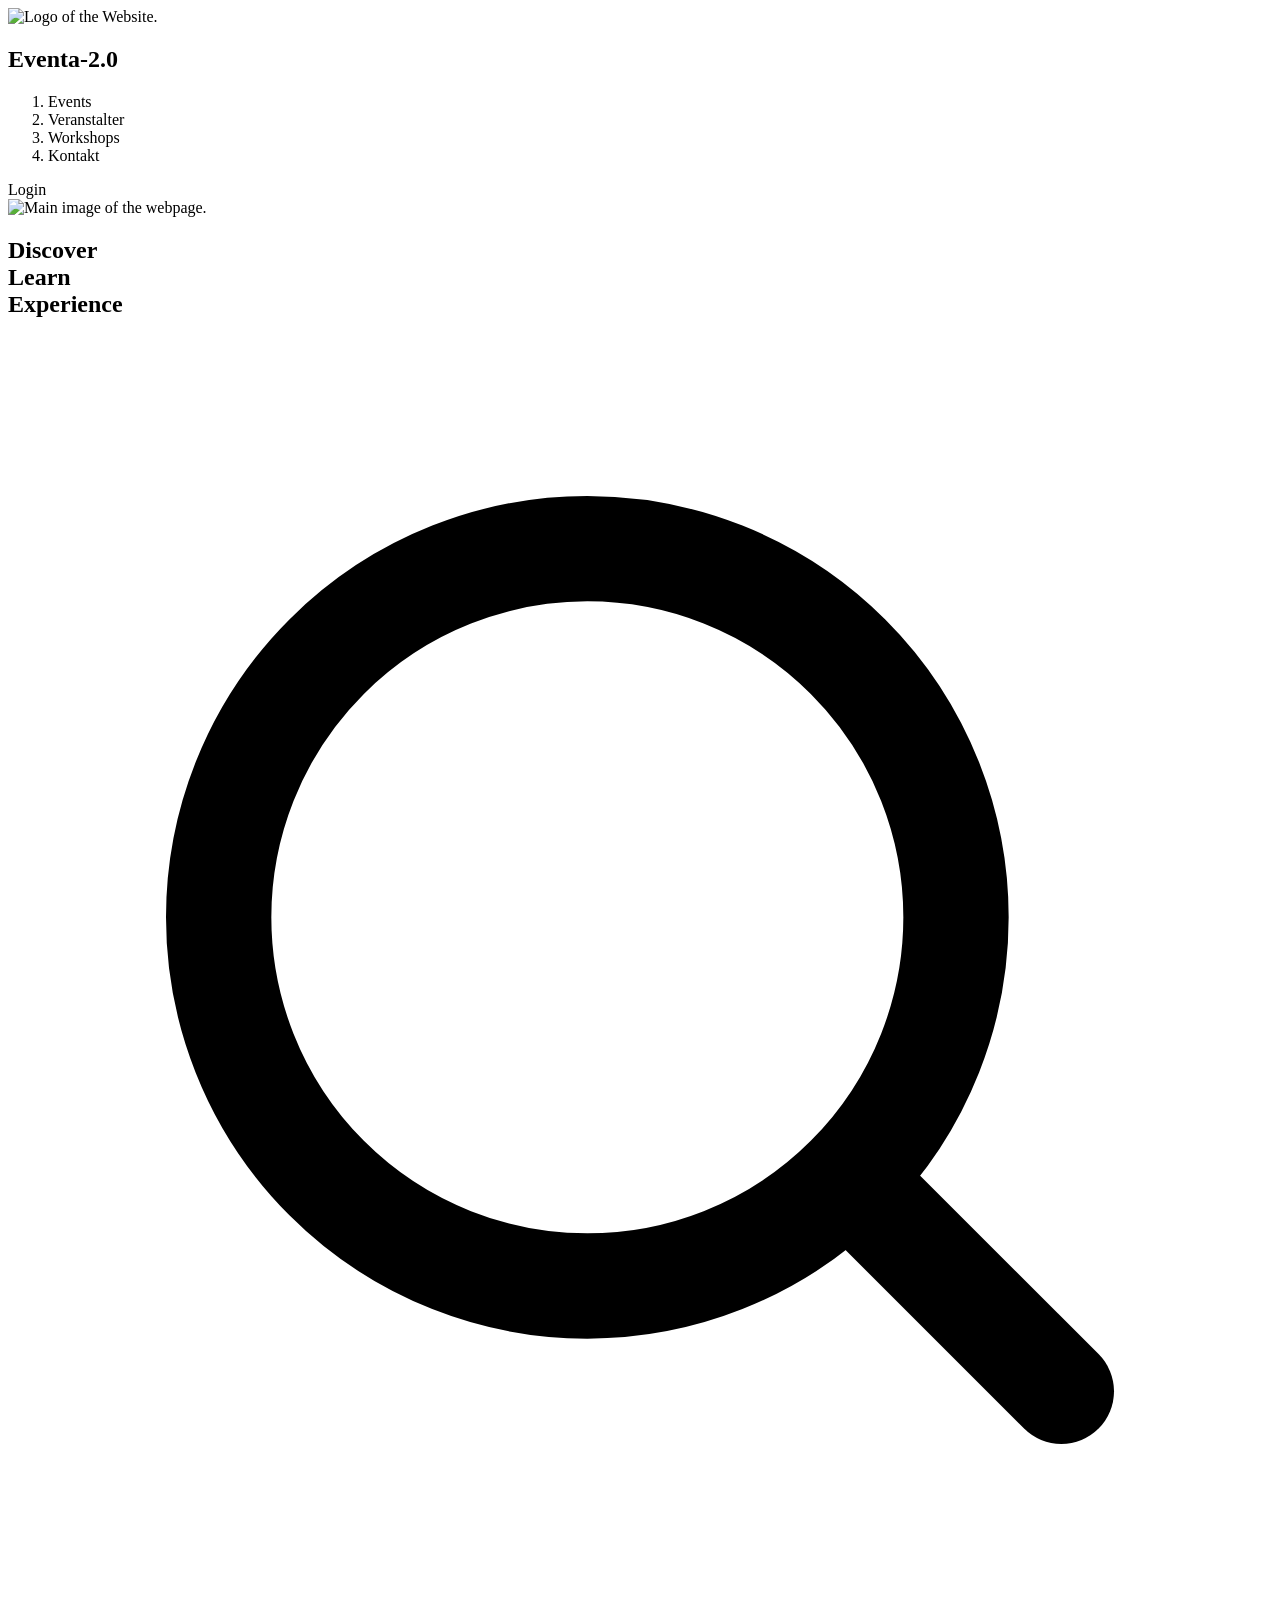
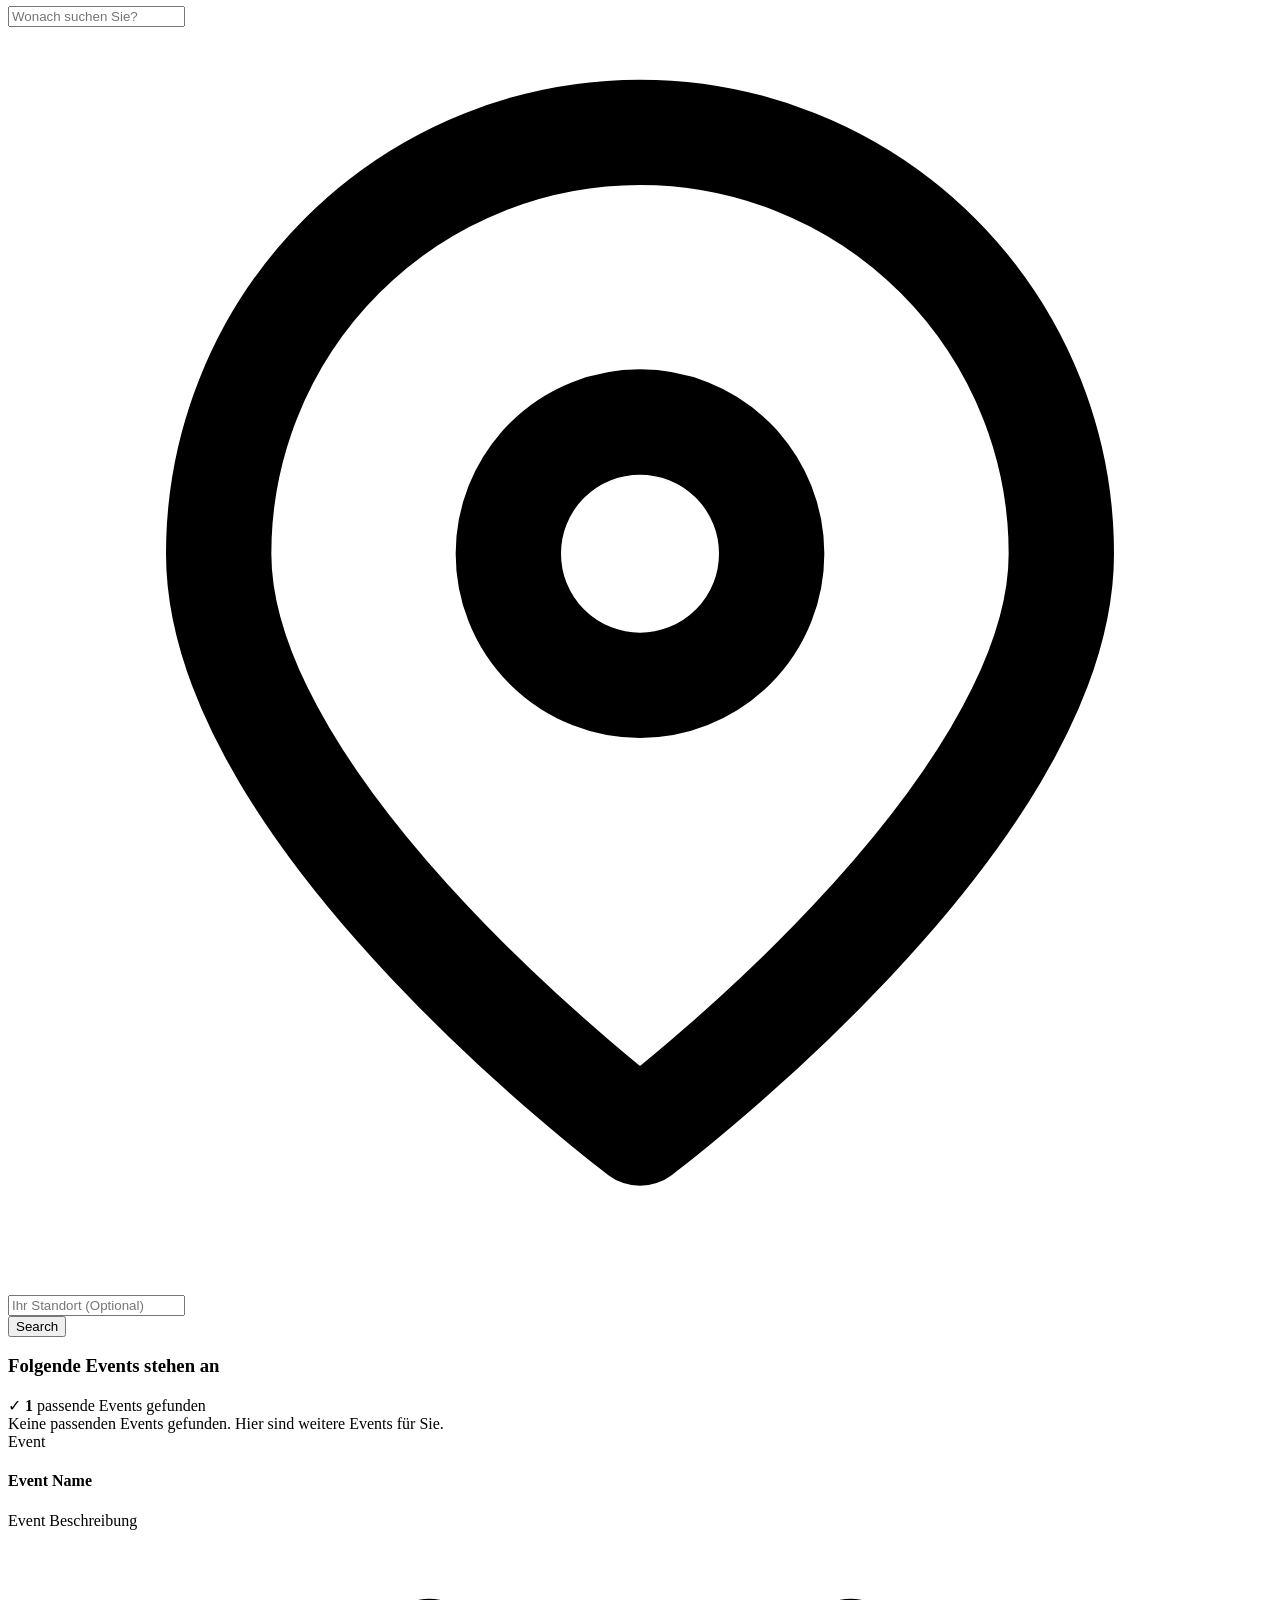
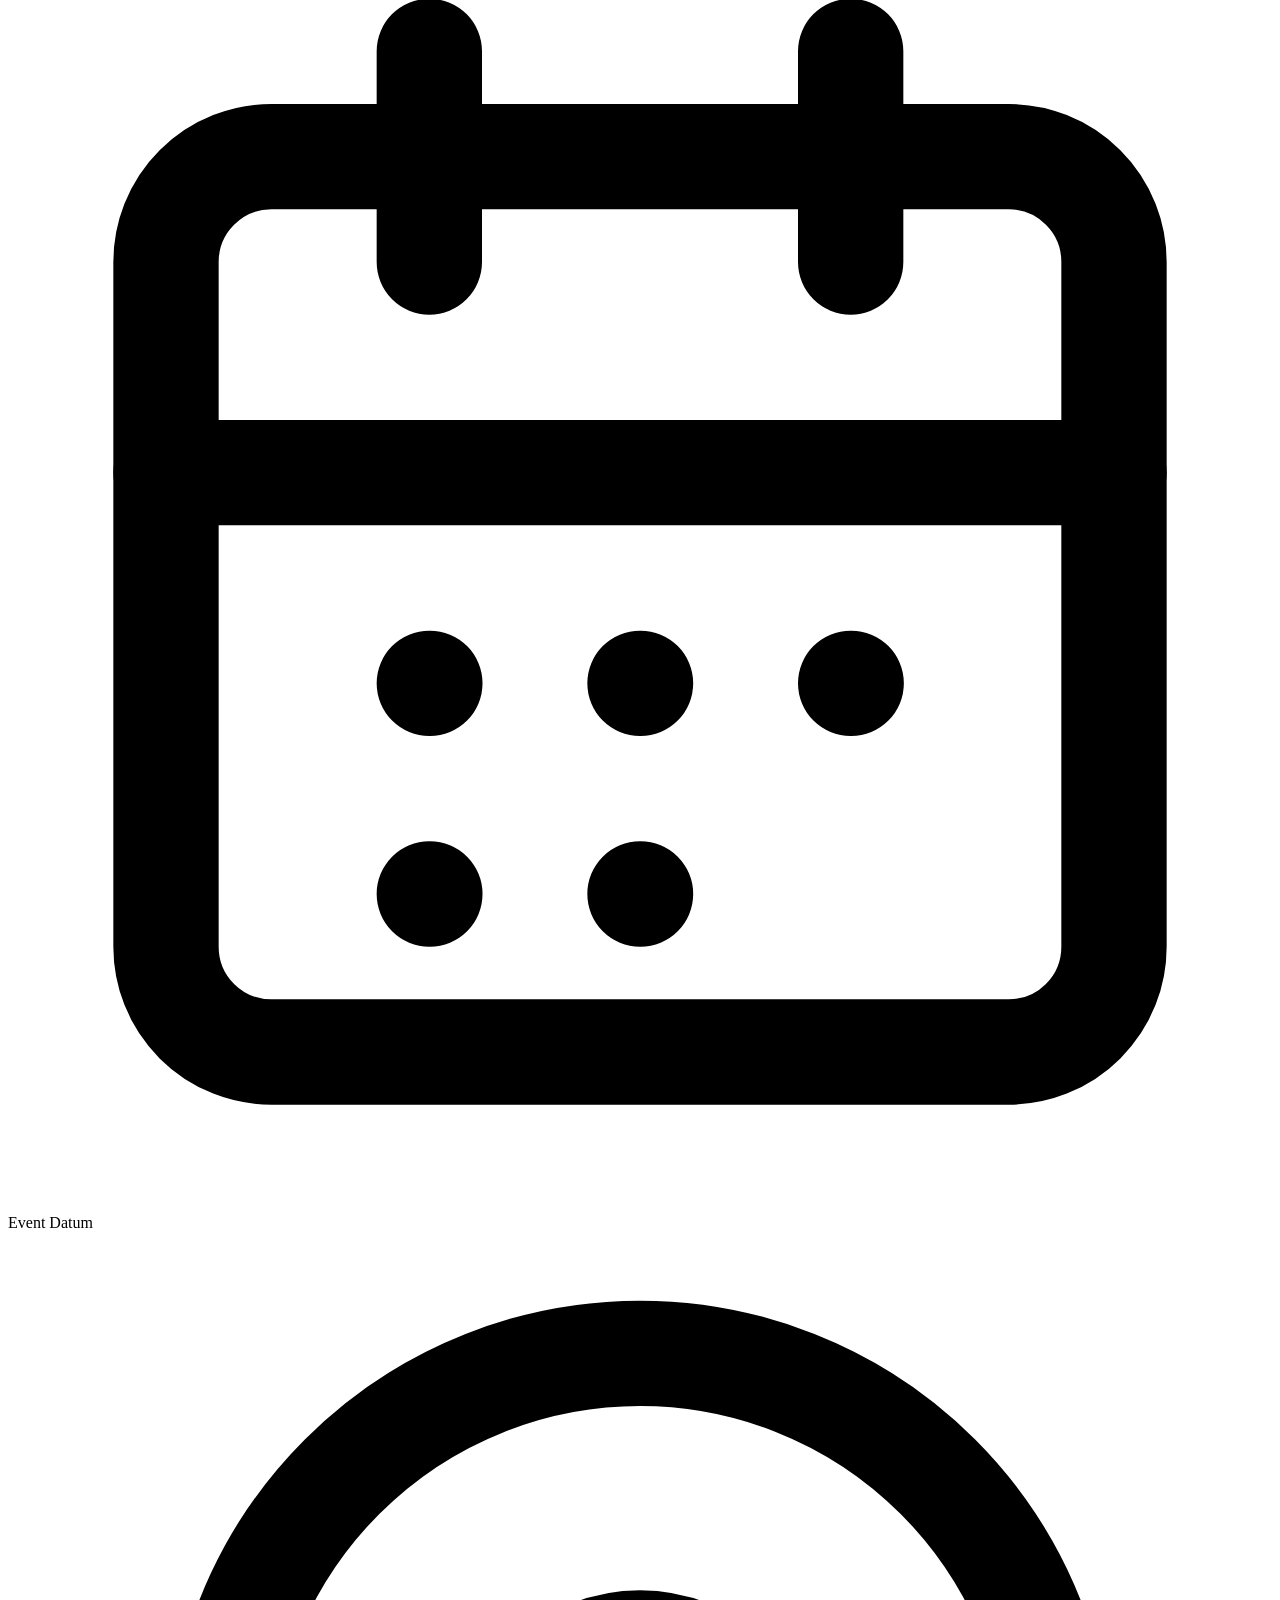
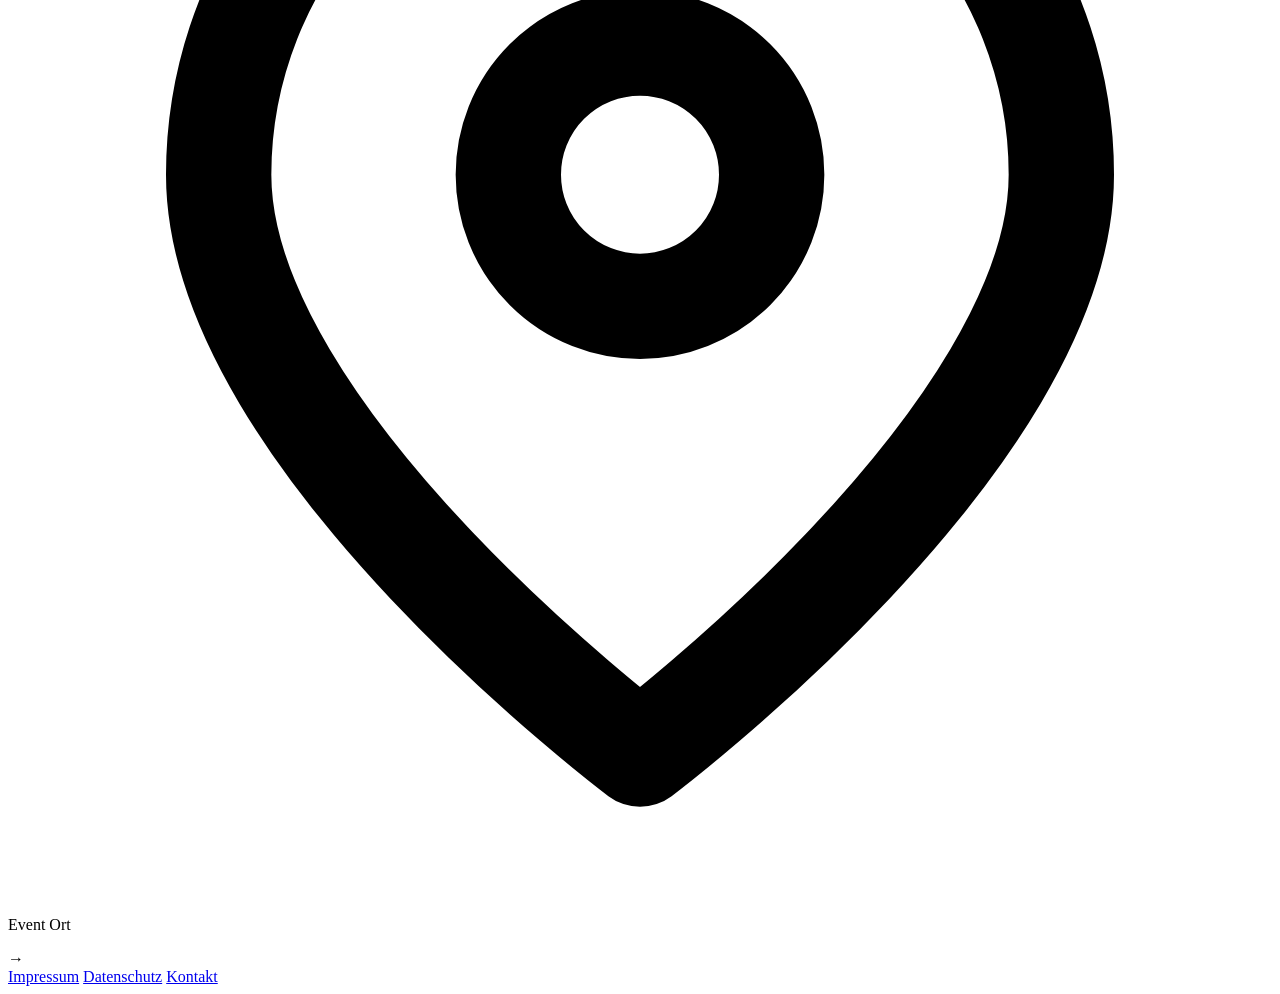
<file: Start-Service/src/main/resources/templates/index.html>
<!doctype html>
<html lang="en">
<head>
    <meta charset="UTF-8">
    <meta name="viewport" content="width=device-width, initial-scale=1">
    <title>Document</title>
    <link rel="stylesheet" th:href="@{/index/style.css}">
</head>
<body>
<nav class="navbar">
    <img th:src="@{/images/logo-evntra2-0.png}" class="site-logo" alt="Logo of the Website.">
    <h1 class="main-header">
        <a th:href="@{/}">Eventa-2.0</a>
    </h1>
    <ol class="link-list">
        <li><a th:href="@{/events}">Events</a></li>
        <li><a th:href="@{/organizer}">Veranstalter</a></li>
        <li><a th:href="@{/workshops}">Workshops</a></li>
        <li><a th:href="@{/contactus}">Kontakt</a></li>
    </ol>
    <a class="login-btn" th:href="@{http://localhost:8082/login}">Login</a>
</nav>
<div class="main-image">
    <img th:src="@{/images/main-image.png}" class="main-image-photo" alt="Main image of the webpage.">
    <div class="hero-content">
        <h2 class="on-image-header">
            Discover<br>
            Learn<br>
            Experience
        </h2>
        <div class="search-container">
            <form th:action="@{/events/search}" th:object="${searchForm}" method="POST" class="search-form">
                <div class="search-field search-field-keyword">
                    <svg class="search-icon"
                         xmlns="http://www.w3.org/2000/svg"
                         viewBox="0 0 24 24"
                         fill="none"
                         stroke="currentColor"
                         stroke-width="2"
                         stroke-linecap="round"
                         stroke-linejoin="round"
                         aria-hidden="true">
                        <circle cx="11" cy="11" r="7"></circle>
                        <path d="m20 20-4-4"></path>
                    </svg>
                    <input type="text" th:field="*{search}" placeholder="Wonach suchen Sie?" autocomplete="off">
                </div>
                <div class="search-field search-field-location">
                    <svg class="location-icon"
                         xmlns="http://www.w3.org/2000/svg"
                         viewBox="0 0 24 24"
                         fill="none"
                         stroke="currentColor"
                         stroke-width="2"
                         stroke-linecap="round"
                         stroke-linejoin="round"
                         aria-hidden="true">
                        <path d="M20 10c0 5-8 11-8 11S4 15 4 10a8 8 0 1 1 16 0Z"></path>
                        <circle cx="12" cy="10" r="2.5"></circle>
                    </svg>
                    <input type="text" th:field="*{location}" placeholder="Ihr Standort (Optional)" autocomplete="off">
                </div>
                <button type="submit" class="search-button">
                    Search
                </button>
            </form>
        </div>
    </div>
</div>
<div class="current-event-list">
    <h3 class="evnt-list-header">Folgende Events stehen an</h3>
    <div class="section-divider" aria-hidden="true"></div>
    <div class="search-result-notice" th:if="${searchSubmitted and searchResultCount > 0}" role="status">
        <span class="search-result-icon" aria-hidden="true">✓</span>
        <span><strong th:text="${searchResultCount}">1</strong> passende Events gefunden</span>
    </div>
    <div class="search-result-notice search-result-notice-empty" th:if="${searchSubmitted and searchResultCount == 0}"
         role="status">
        Keine passenden Events gefunden. Hier sind weitere Events für Sie.
    </div>
    <div class="event" th:each="event : ${eventList}">
        <div class="event-card-content">
            <div class="event-card-heading">
                <span class="event-label">Event</span>
                <h4 class="event-name" th:text="${event.eventName}">
                    Event Name
                </h4>
            </div>
            <p class="event-description" th:text="${event.eventDescription}">
                Event Beschreibung
            </p>
            <div class="event-details">
                <p class="event-detail event-date">
                    <svg class="event-detail-icon" xmlns="http://www.w3.org/2000/svg" viewBox="0 0 24 24" fill="none"
                         stroke="currentColor" stroke-width="2" stroke-linecap="round" stroke-linejoin="round"
                         aria-hidden="true">
                        <rect x="3" y="4" width="18" height="17" rx="2"></rect>
                        <path d="M16 2v4M8 2v4M3 10h18"></path>
                        <path d="M8 14h.01M12 14h.01M16 14h.01M8 18h.01M12 18h.01"></path>
                    </svg>
                    <span th:text="${event.eventDate}">Event Datum</span>
                </p>
                <p class="event-detail event-location">
                    <svg class="event-detail-icon" xmlns="http://www.w3.org/2000/svg" viewBox="0 0 24 24" fill="none"
                         stroke="currentColor" stroke-width="2" stroke-linecap="round" stroke-linejoin="round"
                         aria-hidden="true">
                        <path d="M20 10c0 5-8 11-8 11S4 15 4 10a8 8 0 1 1 16 0Z"></path>
                        <circle cx="12" cy="10" r="2.5"></circle>
                    </svg>
                    <span th:text="${event.location}">Event Ort</span>
                </p>
            </div>
        </div>
        <div class="event-card-arrow" aria-hidden="true">→</div>
    </div>
</div>
<footer class="footer">
    <a href="#">Impressum</a>
    <a href="#">Datenschutz</a>
    <a href="#">Kontakt</a>
</footer>
<script>
    document.addEventListener('DOMContentLoaded', function () {
        const query = document.querySelector('.search-field-keyword input')?.value?.trim();
        if (!query) return;

        const escapedQuery = query.replace(/[.*+?^${}()|[\]\\]/g, '\\$&');
        const matcher = new RegExp('(' + escapedQuery + ')', 'gi');
        const searchableFields = document.querySelectorAll('.event-name, .event-description, .event-location span');

        searchableFields.forEach(function (field) {
            const text = field.textContent;
            if (matcher.test(text)) {
                const parts = text.split(matcher);
                field.replaceChildren();
                parts.forEach(function (part, index) {
                    if (index % 2 === 1) {
                        const match = document.createElement('mark');
                        match.className = 'search-match';
                        match.textContent = part;
                        field.appendChild(match);
                    } else {
                        field.appendChild(document.createTextNode(part));
                    }
                });
            }
            matcher.lastIndex = 0;
        });
    });
</script>
</body>
</html>
</file>
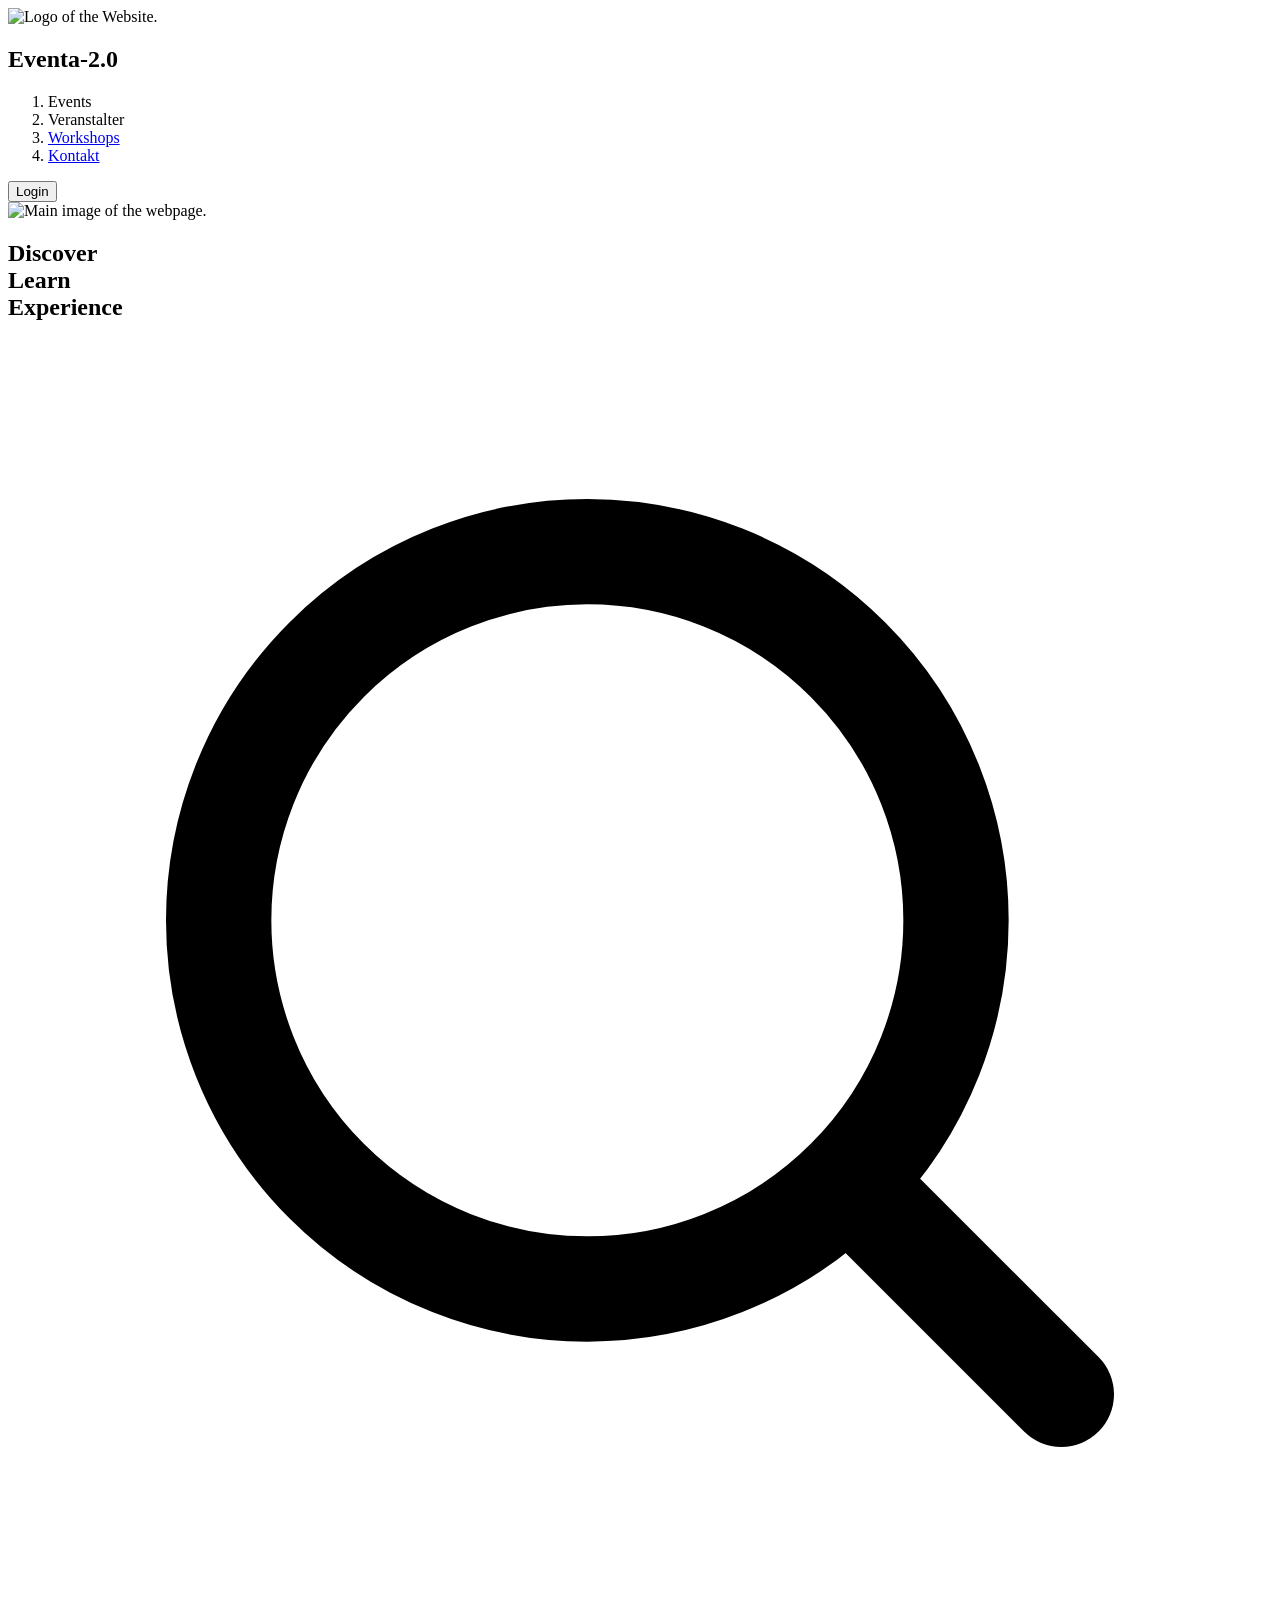
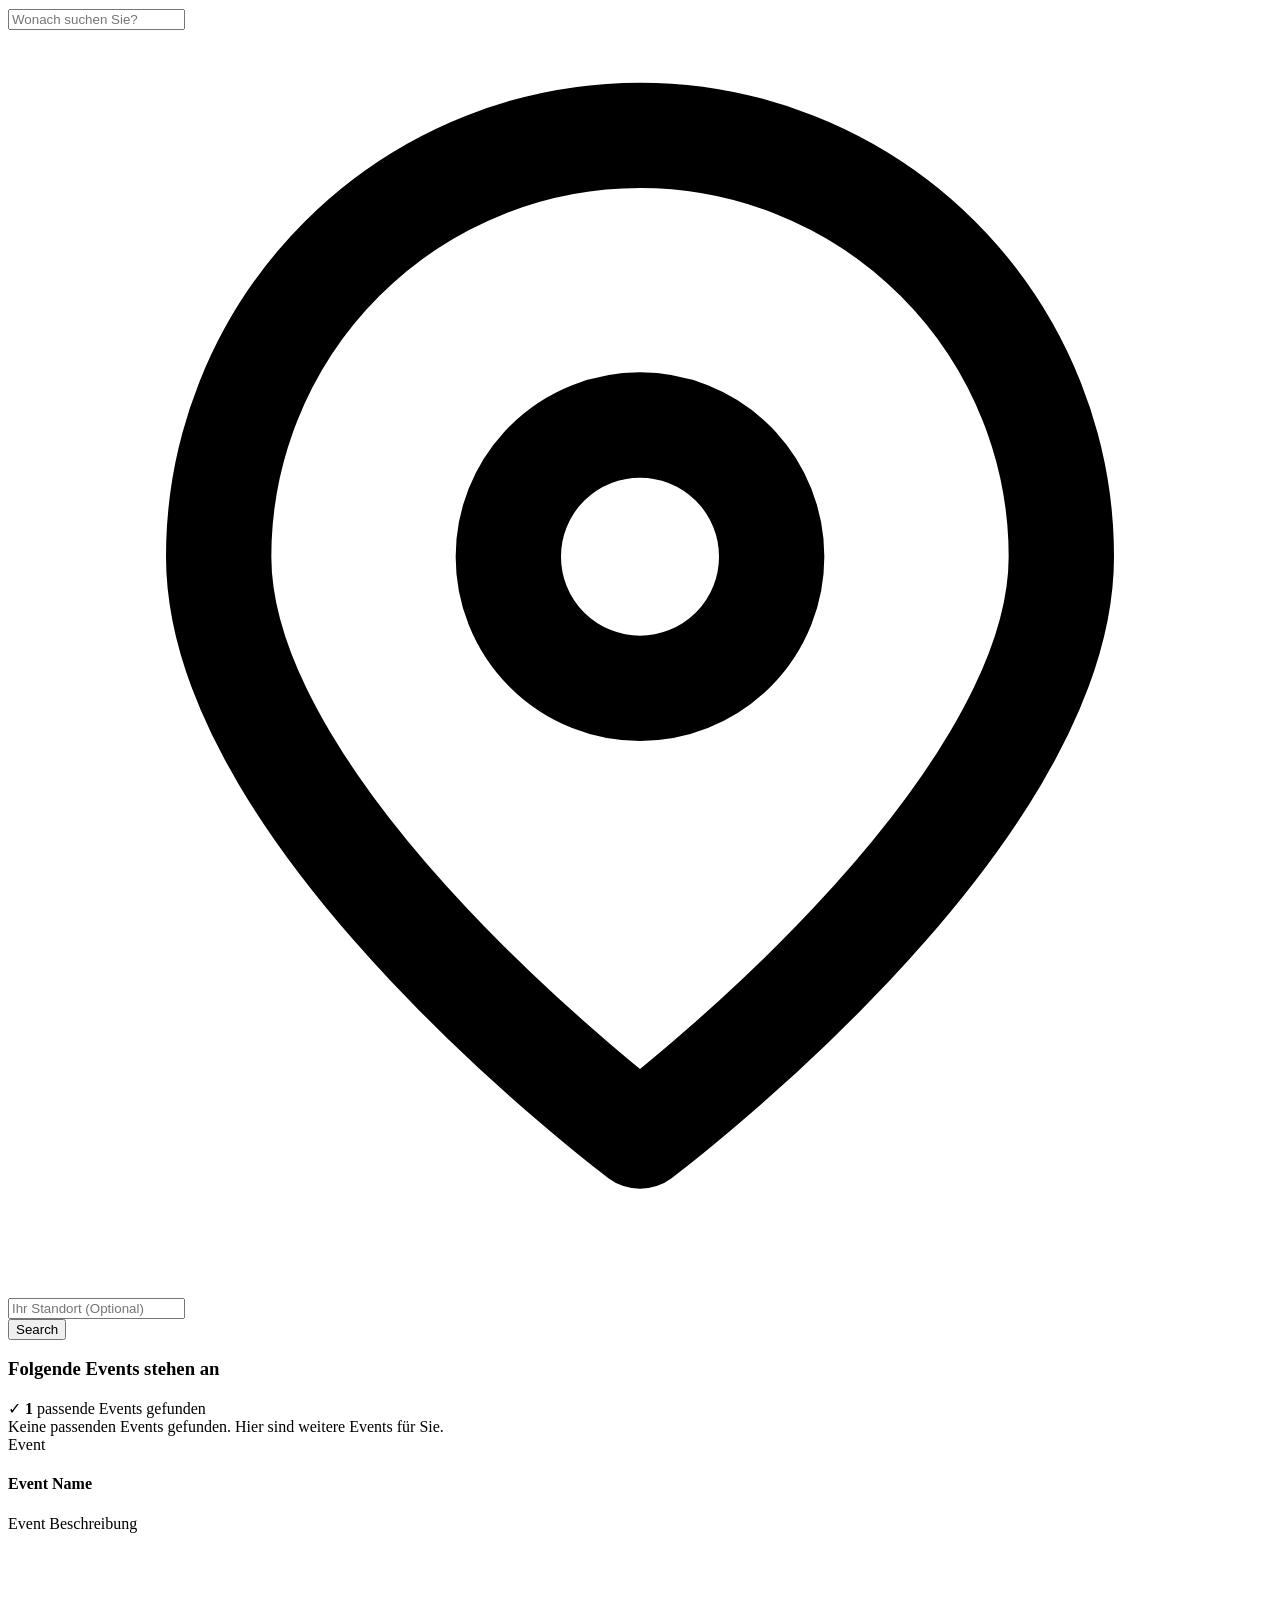
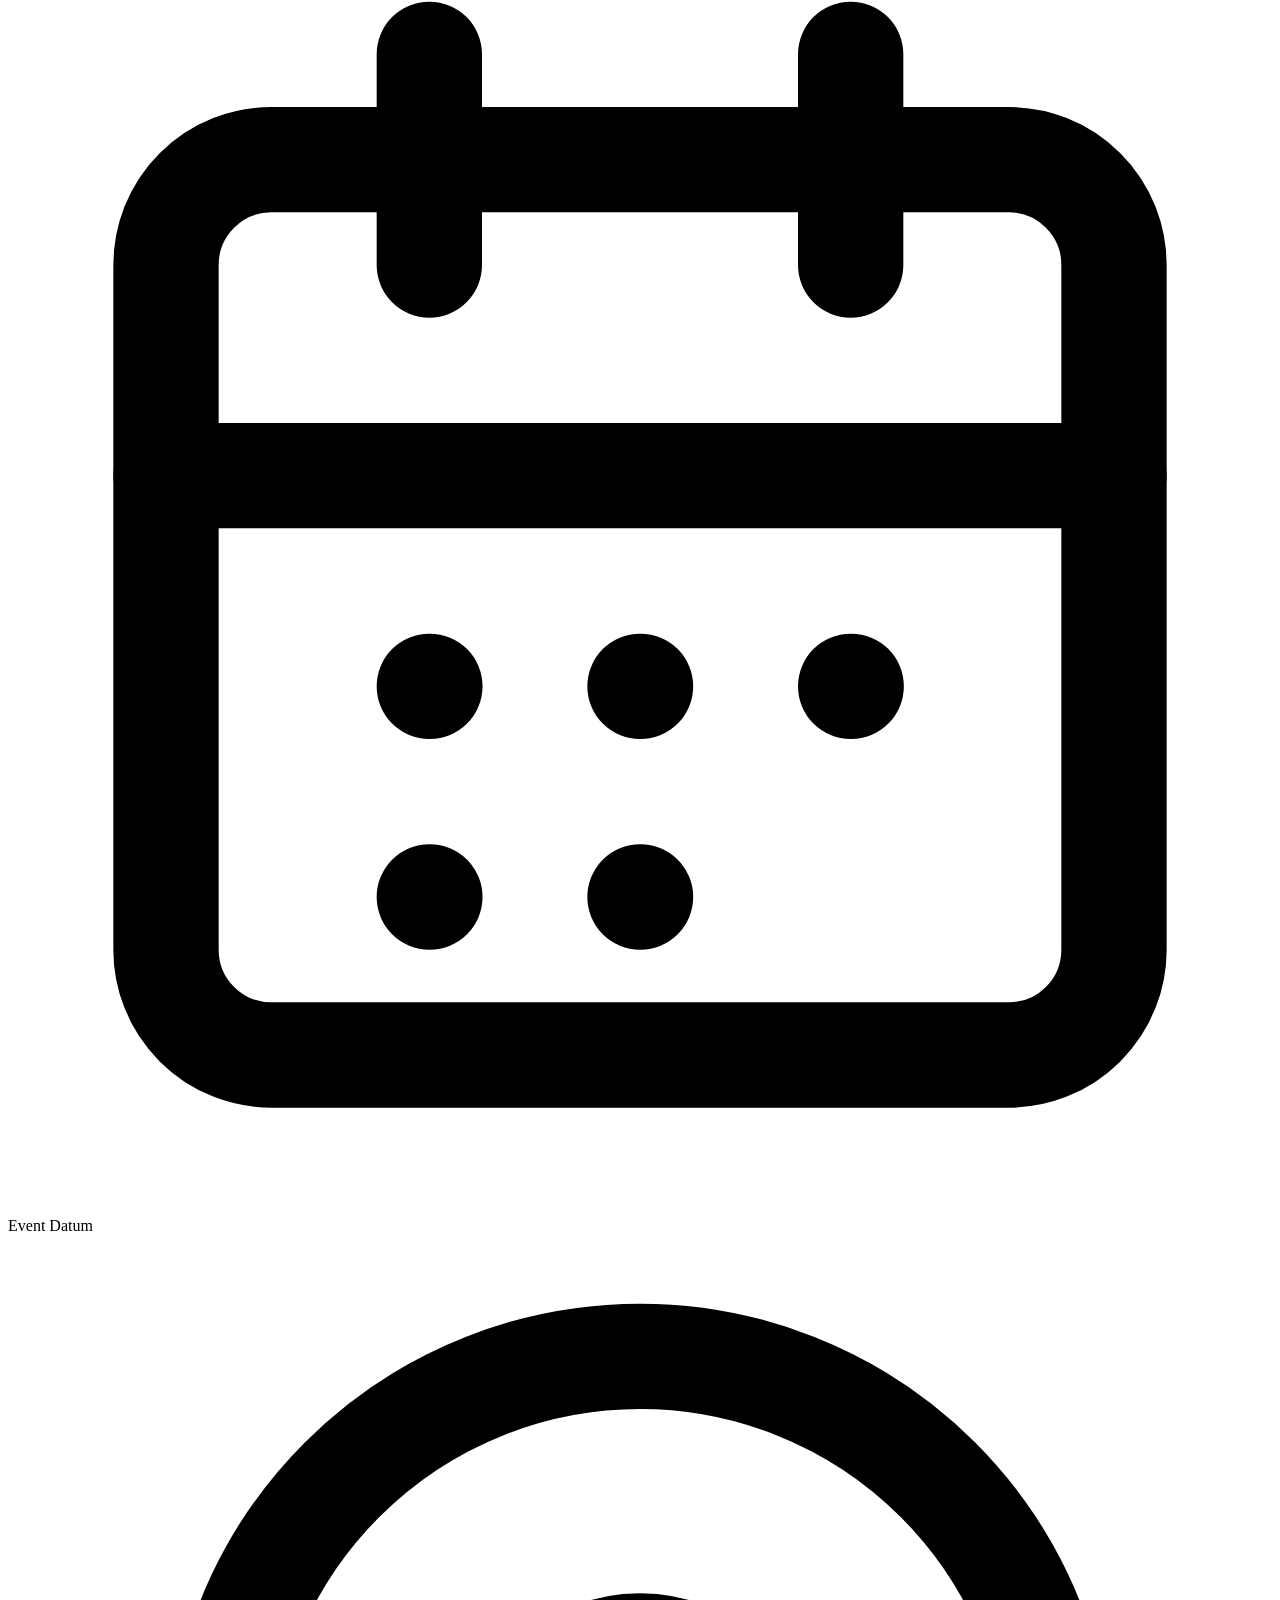
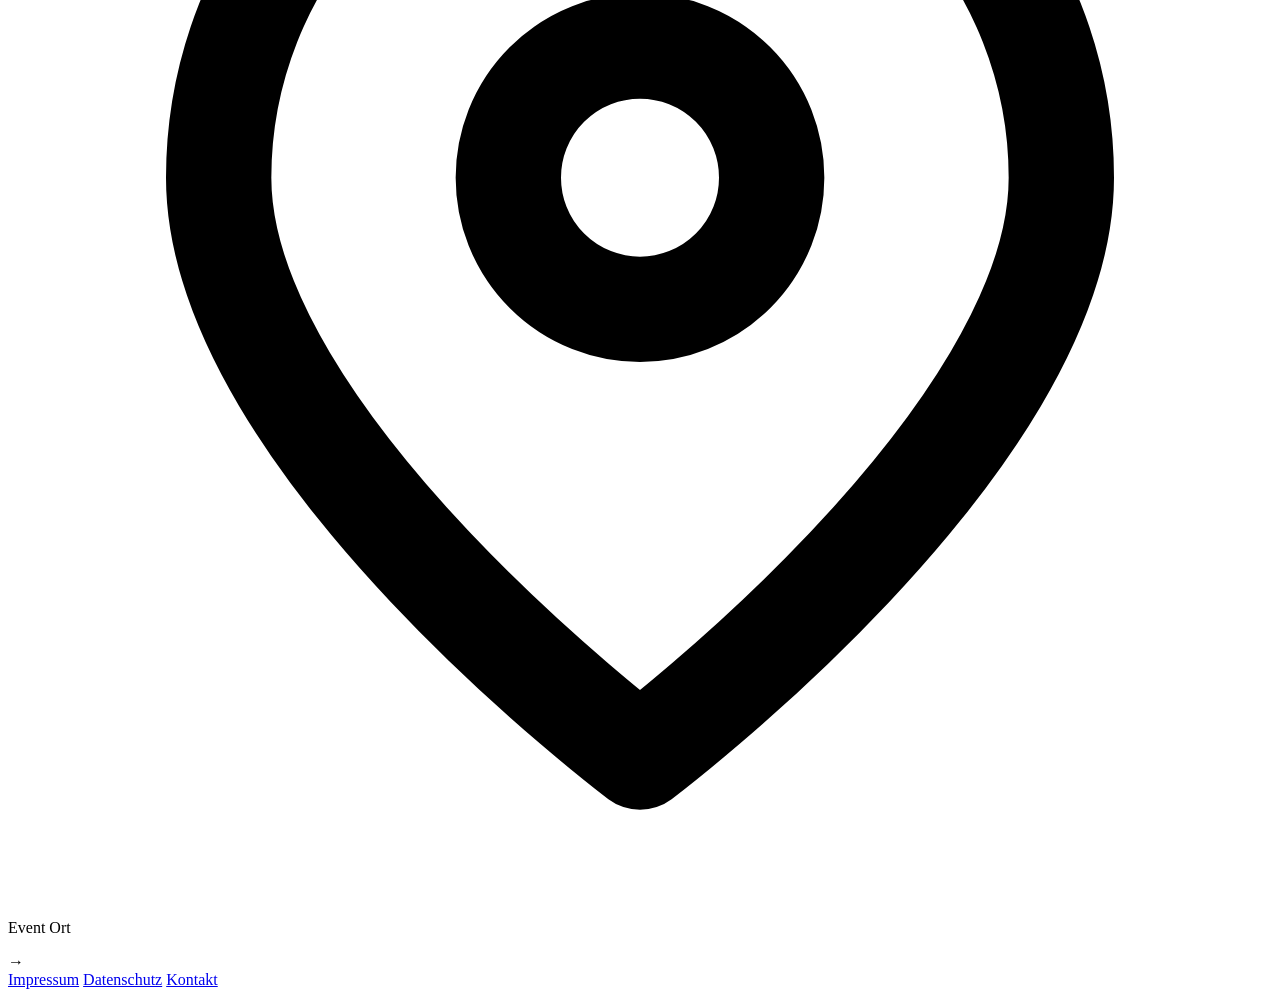
<file: User-Service/src/main/resources/templates/index.html>
<!doctype html>
<html lang="en">
<head>
    <meta charset="UTF-8">
    <meta name="viewport" content="width=device-width, initial-scale=1">
    <title>Document</title>
    <link rel="stylesheet" th:href="@{/index/style.css}">
</head>
<body>
<nav class="navbar">
    <img th:src="@{/images/logo-evntra2-0.png}" class="site-logo" alt="Logo of the Website.">
    <h1 class="main-header">
        <a th:href="@{/}">Eventa-2.0</a>
    </h1>
    <ol class="link-list">
        <li><a th:href="@{/events}">Events</a></li>
        <li><a th:href="@{/organizer}">Veranstalter</a></li>
        <li><a href="#">Workshops</a></li>
        <li><a href="#">Kontakt</a></li>
    </ol>
    <button class="login-btn" type="submit">
        <a th:href="@{/login}">Login</a>
    </button>
</nav>
<div class="main-image">
    <img th:src="@{/images/main-image.png}" class="main-image-photo" alt="Main image of the webpage.">
    <div class="hero-content">
        <h2 class="on-image-header">
            Discover<br>
            Learn<br>
            Experience
        </h2>
        <div class="search-container">
            <form th:action="@{/events/search}" th:object="${searchForm}" method="POST" class="search-form">
                <div class="search-field search-field-keyword">
                    <svg class="search-icon"
                         xmlns="http://www.w3.org/2000/svg"
                         viewBox="0 0 24 24"
                         fill="none"
                         stroke="currentColor"
                         stroke-width="2"
                         stroke-linecap="round"
                         stroke-linejoin="round"
                         aria-hidden="true">
                        <circle cx="11" cy="11" r="7"></circle>
                        <path d="m20 20-4-4"></path>
                    </svg>
                    <input type="text" th:field="*{search}" placeholder="Wonach suchen Sie?" autocomplete="off">
                </div>
                <div class="search-field search-field-location">
                    <svg class="location-icon"
                         xmlns="http://www.w3.org/2000/svg"
                         viewBox="0 0 24 24"
                         fill="none"
                         stroke="currentColor"
                         stroke-width="2"
                         stroke-linecap="round"
                         stroke-linejoin="round"
                         aria-hidden="true">
                        <path d="M20 10c0 5-8 11-8 11S4 15 4 10a8 8 0 1 1 16 0Z"></path>
                        <circle cx="12" cy="10" r="2.5"></circle>
                    </svg>
                    <input type="text" th:field="*{location}" placeholder="Ihr Standort (Optional)" autocomplete="off">
                </div>
                <button type="submit" class="search-button">
                    Search
                </button>
            </form>
        </div>
    </div>
</div>
<div class="current-event-list">
    <h3 class="evnt-list-header">Folgende Events stehen an</h3>
    <div class="section-divider" aria-hidden="true"></div>
    <div class="search-result-notice" th:if="${searchSubmitted and searchResultCount > 0}" role="status">
        <span class="search-result-icon" aria-hidden="true">✓</span>
        <span><strong th:text="${searchResultCount}">1</strong> passende Events gefunden</span>
    </div>
    <div class="search-result-notice search-result-notice-empty" th:if="${searchSubmitted and searchResultCount == 0}"
         role="status">
        Keine passenden Events gefunden. Hier sind weitere Events für Sie.
    </div>
    <div class="event" th:each="event : ${eventList}">
        <div class="event-card-content">
            <div class="event-card-heading">
                <span class="event-label">Event</span>
                <h4 class="event-name" th:text="${event.eventName}">
                    Event Name
                </h4>
            </div>
            <p class="event-description" th:text="${event.eventDescription}">
                Event Beschreibung
            </p>
            <div class="event-details">
                <p class="event-detail event-date">
                    <svg class="event-detail-icon" xmlns="http://www.w3.org/2000/svg" viewBox="0 0 24 24" fill="none"
                         stroke="currentColor" stroke-width="2" stroke-linecap="round" stroke-linejoin="round"
                         aria-hidden="true">
                        <rect x="3" y="4" width="18" height="17" rx="2"></rect>
                        <path d="M16 2v4M8 2v4M3 10h18"></path>
                        <path d="M8 14h.01M12 14h.01M16 14h.01M8 18h.01M12 18h.01"></path>
                    </svg>
                    <span th:text="${event.eventDate}">Event Datum</span>
                </p>
                <p class="event-detail event-location">
                    <svg class="event-detail-icon" xmlns="http://www.w3.org/2000/svg" viewBox="0 0 24 24" fill="none"
                         stroke="currentColor" stroke-width="2" stroke-linecap="round" stroke-linejoin="round"
                         aria-hidden="true">
                        <path d="M20 10c0 5-8 11-8 11S4 15 4 10a8 8 0 1 1 16 0Z"></path>
                        <circle cx="12" cy="10" r="2.5"></circle>
                    </svg>
                    <span th:text="${event.location}">Event Ort</span>
                </p>
            </div>
        </div>
        <div class="event-card-arrow" aria-hidden="true">→</div>
    </div>
</div>
<footer class="footer">
    <a href="#">Impressum</a>
    <a href="#">Datenschutz</a>
    <a href="#">Kontakt</a>
</footer>
<script>
    document.addEventListener('DOMContentLoaded', function () {
        const query = document.querySelector('.search-field-keyword input')?.value?.trim();
        if (!query) return;

        const escapedQuery = query.replace(/[.*+?^${}()|[\]\\]/g, '\\$&');
        const matcher = new RegExp('(' + escapedQuery + ')', 'gi');
        const searchableFields = document.querySelectorAll('.event-name, .event-description, .event-location span');

        searchableFields.forEach(function (field) {
            const text = field.textContent;
            if (matcher.test(text)) {
                const parts = text.split(matcher);
                field.replaceChildren();
                parts.forEach(function (part, index) {
                    if (index % 2 === 1) {
                        const match = document.createElement('mark');
                        match.className = 'search-match';
                        match.textContent = part;
                        field.appendChild(match);
                    } else {
                        field.appendChild(document.createTextNode(part));
                    }
                });
            }
            matcher.lastIndex = 0;
        });
    });
</script>
</body>
</html>
</file>
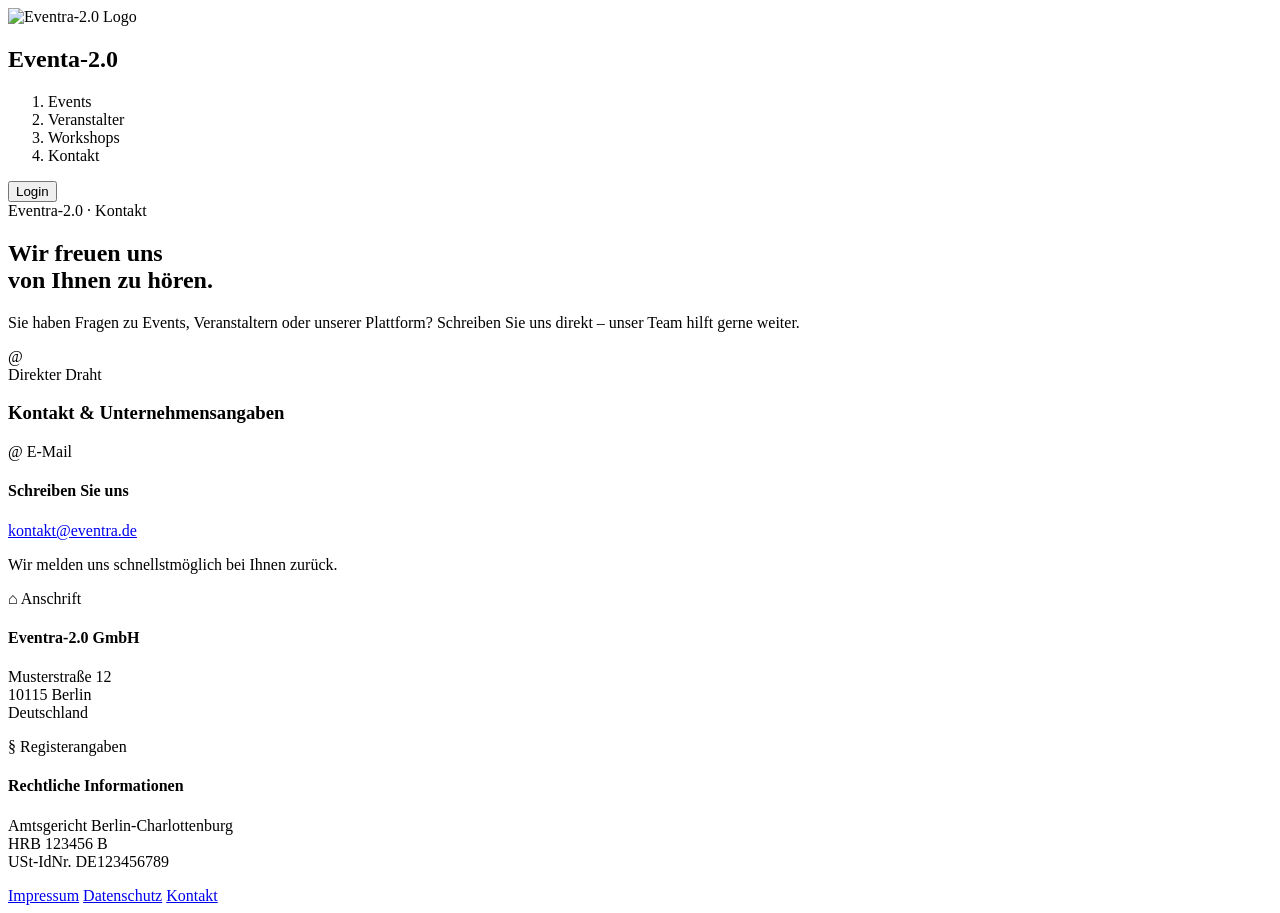
<file: Start-Service/src/main/resources/templates/contactus.html>
<!doctype html>
<html lang="de">
<head>
    <meta charset="UTF-8">
    <meta name="viewport" content="width=device-width, initial-scale=1">
    <title>Kontakt | Eventra-2.0</title>
    <link rel="stylesheet" th:href="@{/contactus/style.css}">
</head>
<body>
<nav class="navbar">
    <img th:src="@{/images/logo-evntra2-0.png}" class="site-logo" alt="Eventra-2.0 Logo">
    <h1 class="main-header">
        <a th:href="@{/}">Eventa-2.0</a>
    </h1>
    <ol class="link-list">
        <li><a th:href="@{/events}">Events</a></li>
        <li><a th:href="@{/organizer}">Veranstalter</a></li>
        <li><a th:href="@{/workshops}">Workshops</a></li>
        <li><a th:href="@{/contactus}" aria-current="page">Kontakt</a></li>
    </ol>
    <button class="login-btn" type="button">
        <a class="login-btn" th:href="@{http://localhost:8082/login}">Login</a>
    </button>
</nav>

<main class="contact-page">
    <section class="contact-hero">
        <div>
            <span class="eyebrow">Eventra-2.0 · Kontakt</span>
            <h2>Wir freuen uns<br>von Ihnen zu hören.</h2>
            <p>Sie haben Fragen zu Events, Veranstaltern oder unserer Plattform? Schreiben Sie uns direkt – unser Team hilft gerne weiter.</p>
        </div>
        <div class="hero-mark" aria-hidden="true">@</div>
    </section>

    <section class="contact-content" aria-labelledby="contact-heading">
        <div class="section-heading">
            <span class="eyebrow dark-eyebrow">Direkter Draht</span>
            <h3 id="contact-heading">Kontakt &amp; Unternehmensangaben</h3>
        </div>

        <div class="contact-grid">
            <article class="contact-card contact-card-featured">
                <span class="card-icon" aria-hidden="true">@</span>
                <span class="card-label">E-Mail</span>
                <h4>Schreiben Sie uns</h4>
                <a class="contact-link" href="mailto:kontakt@eventra.de">kontakt@eventra.de</a>
                <p>Wir melden uns schnellstmöglich bei Ihnen zurück.</p>
            </article>

            <article class="contact-card">
                <span class="card-icon" aria-hidden="true">⌂</span>
                <span class="card-label">Anschrift</span>
                <h4>Eventra-2.0 GmbH</h4>
                <p class="contact-value">Musterstraße 12<br>10115 Berlin<br>Deutschland</p>
            </article>

            <article class="contact-card">
                <span class="card-icon" aria-hidden="true">§</span>
                <span class="card-label">Registerangaben</span>
                <h4>Rechtliche Informationen</h4>
                <p class="contact-value">Amtsgericht Berlin-Charlottenburg<br>HRB 123456 B<br>USt-IdNr. DE123456789</p>
            </article>
        </div>
    </section>
</main>

<footer class="footer">
    <a href="#">Impressum</a>
    <a href="#">Datenschutz</a>
    <a href="#">Kontakt</a>
</footer>
</body>
</html>
</file>
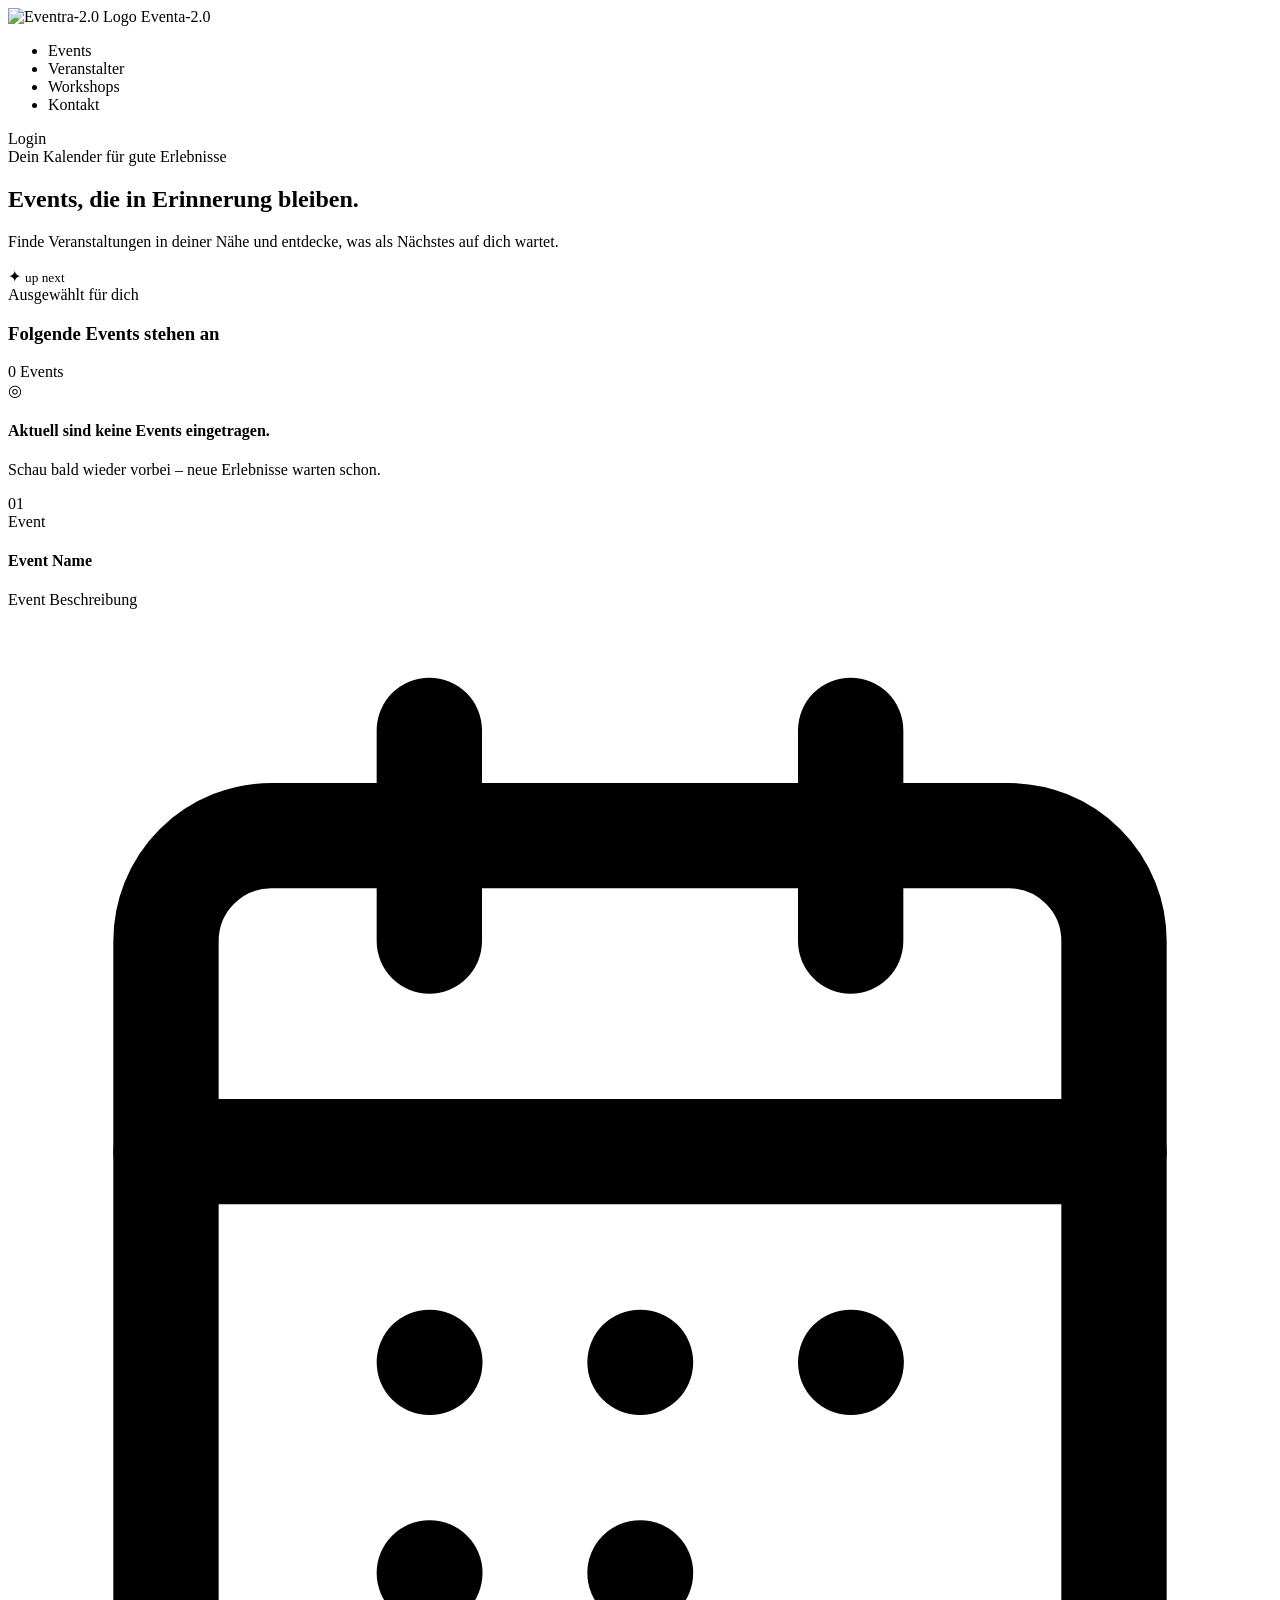
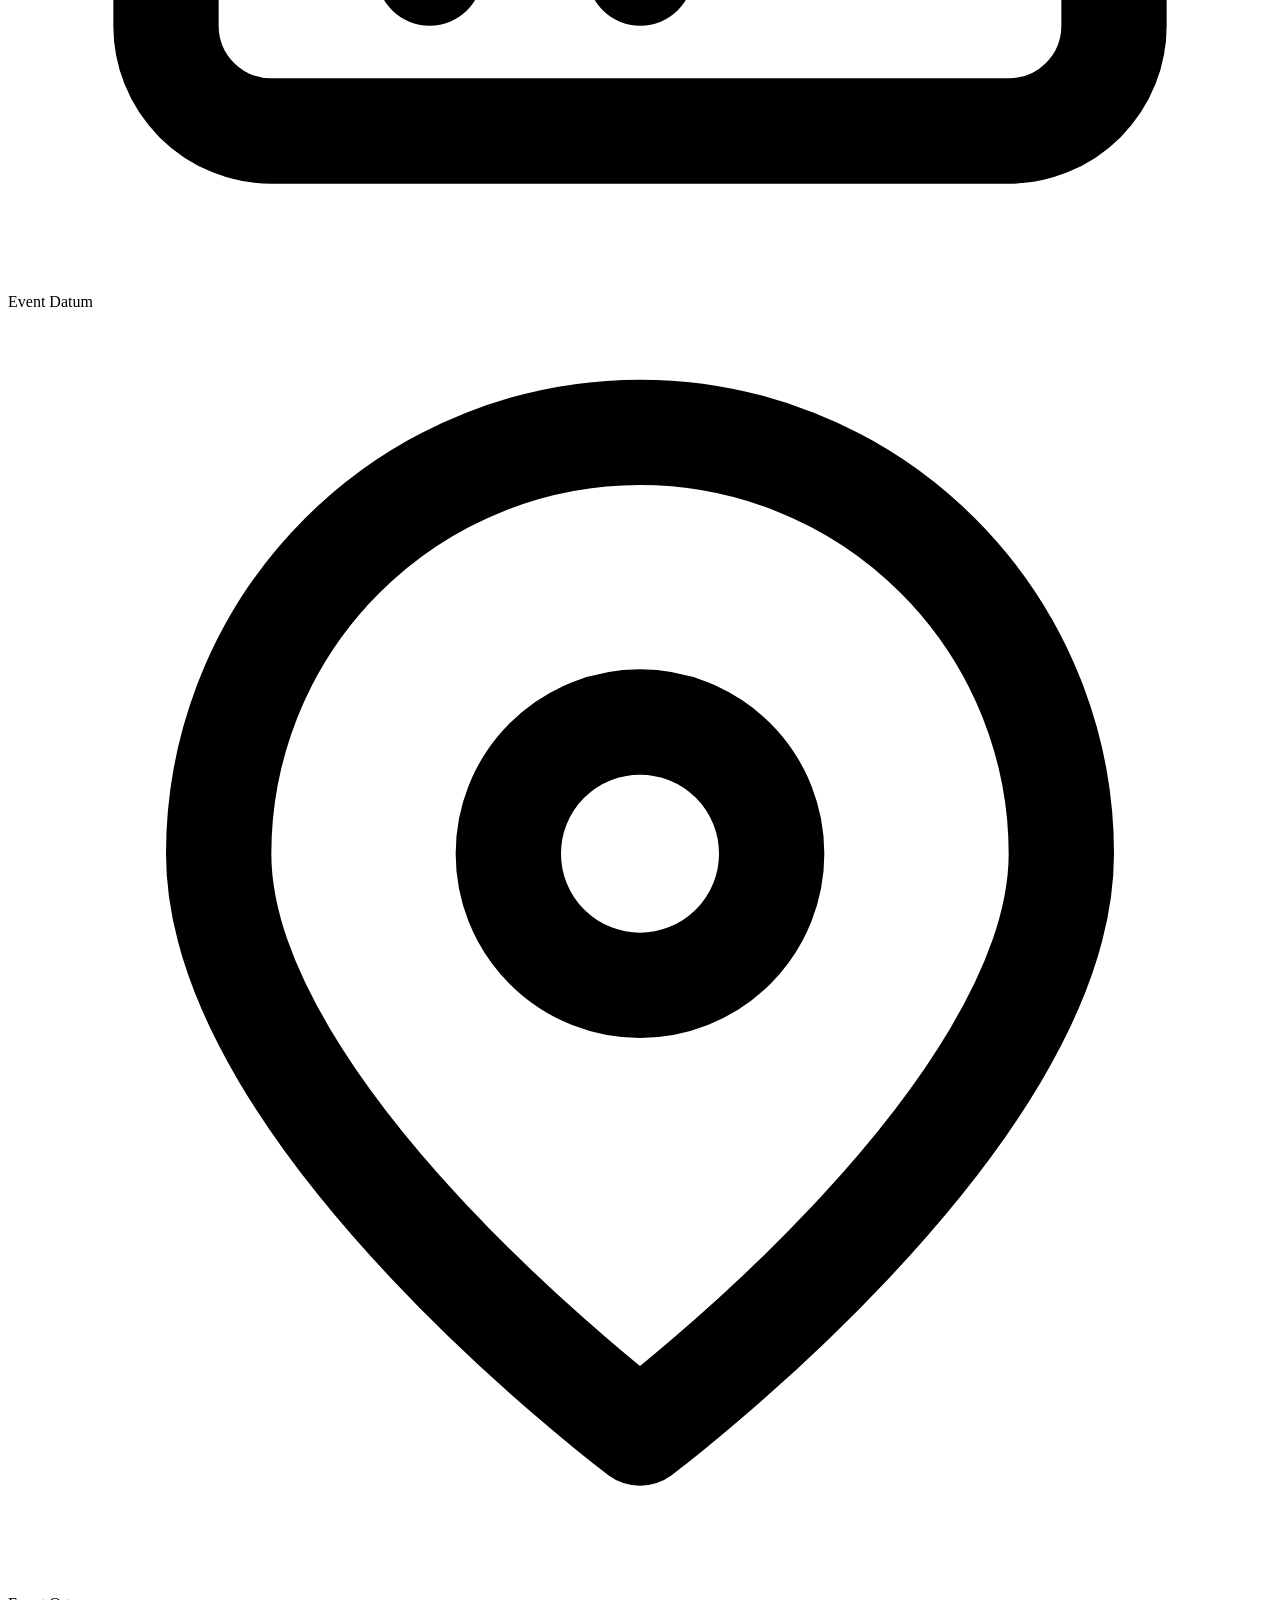
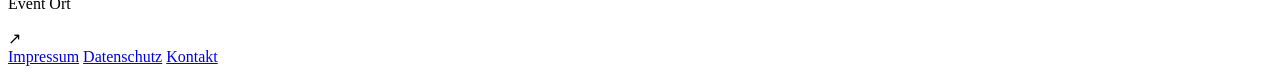
<file: Start-Service/src/main/resources/templates/events.html>
<!doctype html>
<html lang="de">
<head>
    <meta charset="UTF-8">
    <meta name="viewport" content="width=device-width, initial-scale=1">
    <title>Events | Eventra-2.0</title>
    <link rel="stylesheet" th:href="@{/events/style.css}">
</head>
<body>
<nav class="navbar">
    <a class="brand" th:href="@{/}">
        <img th:src="@{/images/logo-evntra2-0.png}" class="site-logo" alt="Eventra-2.0 Logo">
        <span class="main-header">Eventa-2.0</span>
    </a>
    <ul class="link-list">
        <li><a th:href="@{/events}" aria-current="page">Events</a></li>
        <li><a th:href="@{/organizer}">Veranstalter</a></li>
        <li><a th:href="@{/workshops}">Workshops</a></li>
        <li><a th:href="@{/contactus}">Kontakt</a></li>
    </ul>
    <a class="login-btn" th:href="@{http://localhost:8082/login}">Login</a>
</nav>
<main class="current-event-list">
    <section class="events-intro" aria-labelledby="events-title">
        <div class="intro-content">
            <span class="eyebrow">Dein Kalender für gute Erlebnisse</span>
            <h2 id="events-title">
                Events, die in Erinnerung bleiben.
            </h2>
            <p>
                Finde Veranstaltungen in deiner Nähe und entdecke,
                was als Nächstes auf dich wartet.
            </p>
        </div>
        <div class="intro-badge" aria-hidden="true">
            <span>✦</span>
            <small>up next</small>
        </div>
    </section>
    <section class="event-list-section" aria-labelledby="upcoming-events-title">
        <div class="list-heading">
            <div>
                <span class="eyebrow dark-eyebrow">Ausgewählt für dich</span>
                <h3 id="upcoming-events-title">
                    Folgende Events stehen an
                </h3>
            </div>
            <span class="event-count" th:text="${eventList.size()} + ' Events'">0 Events</span>
        </div>
        <div class="empty-state" th:if="${eventList.isEmpty()}">
            <span class="empty-icon" aria-hidden="true">◎</span>
            <h4>
                Aktuell sind keine Events eingetragen.
            </h4>
            <p>
                Schau bald wieder vorbei – neue Erlebnisse warten schon.
            </p>
        </div>
        <article class="event" th:each="event, iteration : ${eventList}">
            <div class="event-index" aria-hidden="true" th:text="${#numbers.formatInteger(iteration.count, 2)}">01</div>
            <div class="event-card-content">
                <div class="event-card-heading">
                    <span class="event-label">Event</span>
                    <h4 class="event-name" th:text="${event.eventName}">
                        Event Name
                    </h4>
                </div>
                <p class="event-description" th:text="${event.eventDescription}">
                    Event Beschreibung
                </p>
                <div class="event-details">
                    <p class="event-detail event-date">
                        <svg class="event-detail-icon" xmlns="http://www.w3.org/2000/svg" viewBox="0 0 24 24" fill="none"
                             stroke="currentColor" stroke-width="2" stroke-linecap="round" stroke-linejoin="round"
                             aria-hidden="true">
                            <rect x="3" y="4" width="18" height="17" rx="2"></rect>
                            <path d="M16 2v4"></path>
                            <path d="M8 2v4"></path>
                            <path d="M3 10h18"></path>
                            <path d="M8 14h.01"></path>
                            <path d="M12 14h.01"></path>
                            <path d="M16 14h.01"></path>
                            <path d="M8 18h.01"></path>
                            <path d="M12 18h.01"></path>
                        </svg>
                        <span th:text="${event.eventDate}">Event Datum</span>
                    </p>
                    <p class="event-detail event-location">
                        <svg class="event-detail-icon" xmlns="http://www.w3.org/2000/svg" viewBox="0 0 24 24" fill="none"
                             stroke="currentColor" stroke-width="2" stroke-linecap="round" stroke-linejoin="round"
                             aria-hidden="true">
                            <path d="M20 10c0 5-8 11-8 11S4 15 4 10a8 8 0 1 1 16 0Z"></path>
                            <circle cx="12" cy="10" r="2.5"></circle>
                        </svg>
                        <span th:text="${event.location}">Event Ort</span>
                    </p>
                </div>
            </div>
            <div class="event-card-arrow" aria-hidden="true">↗</div>
        </article>
    </section>
</main>
<footer class="footer">
    <a href="#">Impressum</a>
    <a href="#">Datenschutz</a>
    <a href="#">Kontakt</a>
</footer>
</body>
</html>
</file>
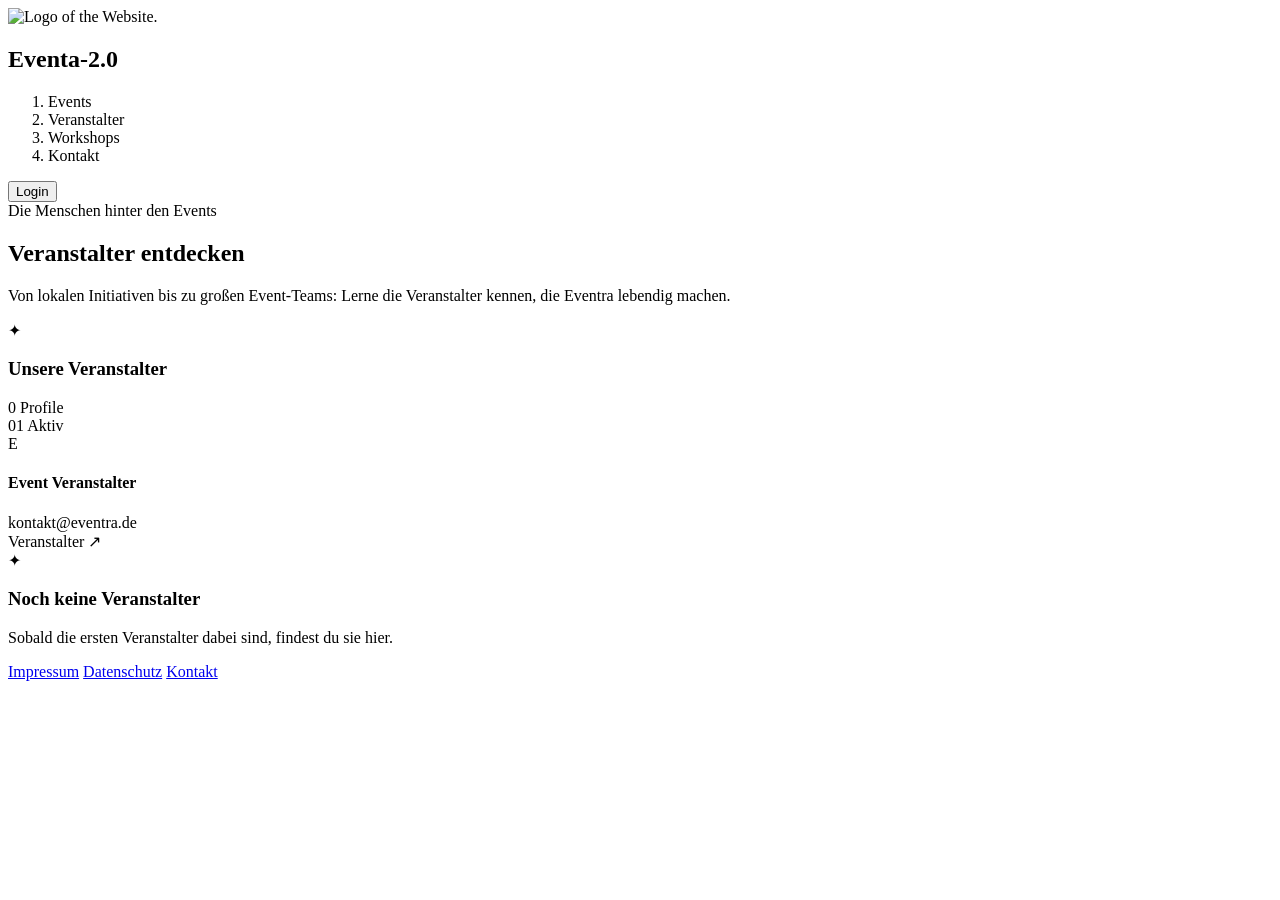
<file: Start-Service/src/main/resources/templates/organizer.html>
<!doctype html>
<html lang="de">
<head>
    <meta charset="UTF-8">
    <meta name="viewport" content="width=device-width, initial-scale=1">
    <title>Veranstalter | Eventra-2.0</title>
    <link rel="stylesheet" th:href="@{/organizer/style.css}">
</head>
<body>
<nav class="navbar">
    <img th:src="@{/images/logo-evntra2-0.png}" class="site-logo" alt="Logo of the Website.">
    <h1 class="main-header">
        <a th:href="@{/}">Eventa-2.0</a>
    </h1>
    <ol class="link-list">
        <li><a th:href="@{/events}">Events</a></li>
        <li><a th:href="@{/organizer}">Veranstalter</a></li>
        <li><a th:href="@{/workshops}">Workshops</a></li>
        <li><a th:href="@{/contactus}">Kontakt</a></li>
    </ol>
    <button class="login-btn" type="submit">
        <a th:href="@{http://localhost:8082/login}">Login</a>
    </button>
</nav>
<main class="organizer-page">
    <section class="organizer-intro" aria-labelledby="organizer-title">
        <div class="intro-copy">
            <span class="eyebrow">Die Menschen hinter den Events</span>
            <h2 id="organizer-title">Veranstalter entdecken</h2>
            <p>Von lokalen Initiativen bis zu großen Event-Teams: Lerne die Veranstalter kennen, die Eventra lebendig machen.</p>
        </div>
        <div class="intro-mark" aria-hidden="true"><span>✦</span></div>
    </section>

    <div class="section-heading">
        <h3>Unsere Veranstalter</h3>
        <span class="organizer-count" th:text="${organizerList.size()} + ' Profile'">0 Profile</span>
    </div>

    <div class="organizer-grid" th:if="${!organizerList.isEmpty()}">
        <article class="organizer-card" th:each="organizer, iteration : ${organizerList}">
            <div class="card-topline">
                <span class="card-number" th:text="${#numbers.formatInteger(iteration.count, 2)}">01</span>
                <span class="organizer-status"><span></span> Aktiv</span>
            </div>
            <div class="organizer-avatar" aria-hidden="true"
                 th:text="${organizer.organizationName != null and !organizer.organizationName.isEmpty() ? #strings.substring(organizer.organizationName, 0, 1).toUpperCase() : '?'}">E</div>
            <h4 th:text="${organizer.organizationName}">Event Veranstalter</h4>
            <a class="organizer-contact" th:href="'mailto:' + ${organizer.email}"
               th:text="${organizer.email}">kontakt@eventra.de</a>
            <div class="card-footer">
                <span>Veranstalter</span>
                <span class="card-arrow" aria-hidden="true">↗</span>
            </div>
        </article>
    </div>

    <div class="empty-state" th:if="${organizerList.isEmpty()}">
        <span class="empty-icon" aria-hidden="true">✦</span>
        <h3>Noch keine Veranstalter</h3>
        <p>Sobald die ersten Veranstalter dabei sind, findest du sie hier.</p>
    </div>
</main>
<footer class="footer">
    <a href="#">Impressum</a>
    <a href="#">Datenschutz</a>
    <a href="#">Kontakt</a>
</footer>
</body>
</html>
</file>
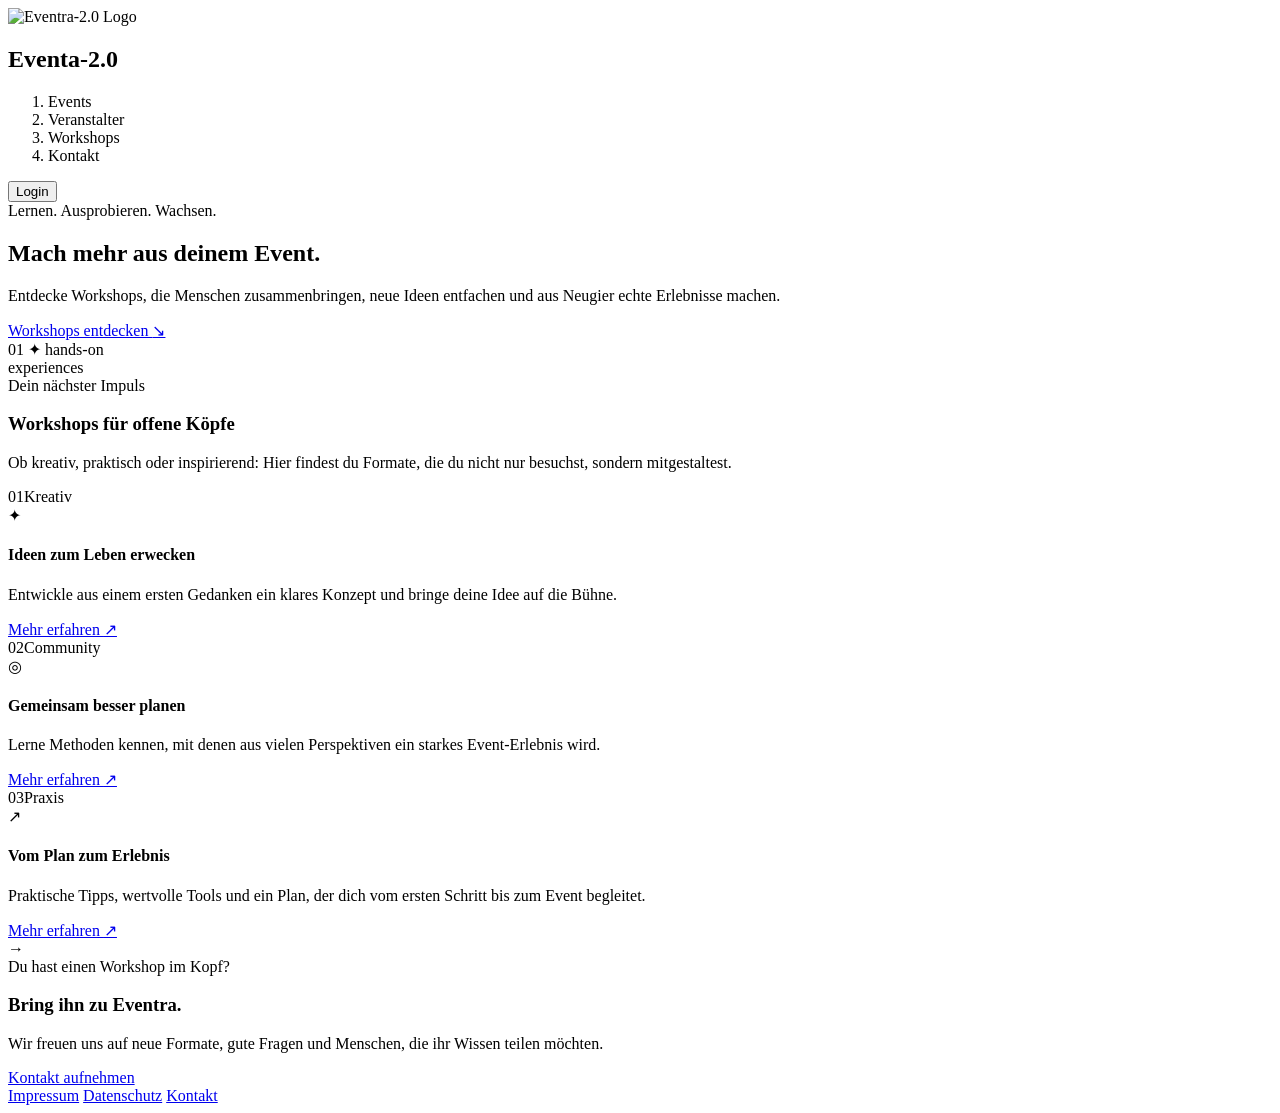
<file: Start-Service/src/main/resources/templates/workshops.html>
<!doctype html>
<html lang="de">
<head>
    <meta charset="UTF-8">
    <meta name="viewport" content="width=device-width, initial-scale=1">
    <title>Workshops | Eventra-2.0</title>
    <link rel="stylesheet" th:href="@{/workshops/style.css}">
</head>
<body>
<nav class="navbar">
    <img th:src="@{/images/logo-evntra2-0.png}" class="site-logo" alt="Eventra-2.0 Logo">
    <h1 class="main-header">
        <a th:href="@{/}">Eventa-2.0</a>
    </h1>
    <ol class="link-list">
        <li><a th:href="@{/events}">Events</a></li>
        <li><a th:href="@{/organizer}">Veranstalter</a></li>
        <li><a th:href="@{/workshops}" aria-current="page">Workshops</a></li>
        <li><a th:href="@{/contactus}">Kontakt</a></li>
    </ol>
    <button class="login-btn" type="button">
        <a th:href="@{http://localhost:8082/login}">Login</a>
    </button>
</nav>

<main class="workshops-page">
    <section class="workshops-hero" aria-labelledby="workshops-title">
        <div class="hero-copy">
            <span class="eyebrow">Lernen. Ausprobieren. Wachsen.</span>
            <h2 id="workshops-title">Mach mehr aus deinem Event.</h2>
            <p>Entdecke Workshops, die Menschen zusammenbringen, neue Ideen entfachen und aus Neugier echte Erlebnisse machen.</p>
            <a class="hero-action" href="#workshop-angebote">Workshops entdecken <span aria-hidden="true">↘</span></a>
        </div>
        <div class="hero-shape" aria-hidden="true">
            <span class="shape-number">01</span>
            <span class="shape-symbol">✦</span>
            <span class="shape-label">hands-on<br>experiences</span>
        </div>
    </section>

    <section class="workshop-content" id="workshop-angebote" aria-labelledby="offer-title">
        <div class="section-heading">
            <div>
                <span class="eyebrow dark-eyebrow">Dein nächster Impuls</span>
                <h3 id="offer-title">Workshops für offene Köpfe</h3>
            </div>
            <p class="section-intro">Ob kreativ, praktisch oder inspirierend: Hier findest du Formate, die du nicht nur besuchst, sondern mitgestaltest.</p>
        </div>

        <div class="workshop-grid">
            <article class="workshop-card workshop-card-featured">
                <div class="card-topline"><span class="card-number">01</span><span class="card-tag">Kreativ</span></div>
                <div class="card-icon" aria-hidden="true">✦</div>
                <h4>Ideen zum Leben erwecken</h4>
                <p>Entwickle aus einem ersten Gedanken ein klares Konzept und bringe deine Idee auf die Bühne.</p>
                <a href="#kontakt" class="card-link">Mehr erfahren <span aria-hidden="true">↗</span></a>
            </article>

            <article class="workshop-card">
                <div class="card-topline"><span class="card-number">02</span><span class="card-tag">Community</span></div>
                <div class="card-icon card-icon-blue" aria-hidden="true">◎</div>
                <h4>Gemeinsam besser planen</h4>
                <p>Lerne Methoden kennen, mit denen aus vielen Perspektiven ein starkes Event-Erlebnis wird.</p>
                <a href="#kontakt" class="card-link">Mehr erfahren <span aria-hidden="true">↗</span></a>
            </article>

            <article class="workshop-card">
                <div class="card-topline"><span class="card-number">03</span><span class="card-tag">Praxis</span></div>
                <div class="card-icon card-icon-dark" aria-hidden="true">↗</div>
                <h4>Vom Plan zum Erlebnis</h4>
                <p>Praktische Tipps, wertvolle Tools und ein Plan, der dich vom ersten Schritt bis zum Event begleitet.</p>
                <a href="#kontakt" class="card-link">Mehr erfahren <span aria-hidden="true">↗</span></a>
            </article>
        </div>

        <section class="workshop-note" id="kontakt" aria-label="Workshop Kontakt">
            <div class="note-mark" aria-hidden="true">→</div>
            <div>
                <span class="eyebrow dark-eyebrow">Du hast einen Workshop im Kopf?</span>
                <h3>Bring ihn zu Eventra.</h3>
                <p>Wir freuen uns auf neue Formate, gute Fragen und Menschen, die ihr Wissen teilen möchten.</p>
            </div>
            <a class="note-action" href="mailto:kontakt@eventra.de">Kontakt aufnehmen</a>
        </section>
    </section>
</main>

<footer class="footer">
    <a href="#">Impressum</a>
    <a href="#">Datenschutz</a>
    <a href="#">Kontakt</a>
</footer>
</body>
</html>
</file>
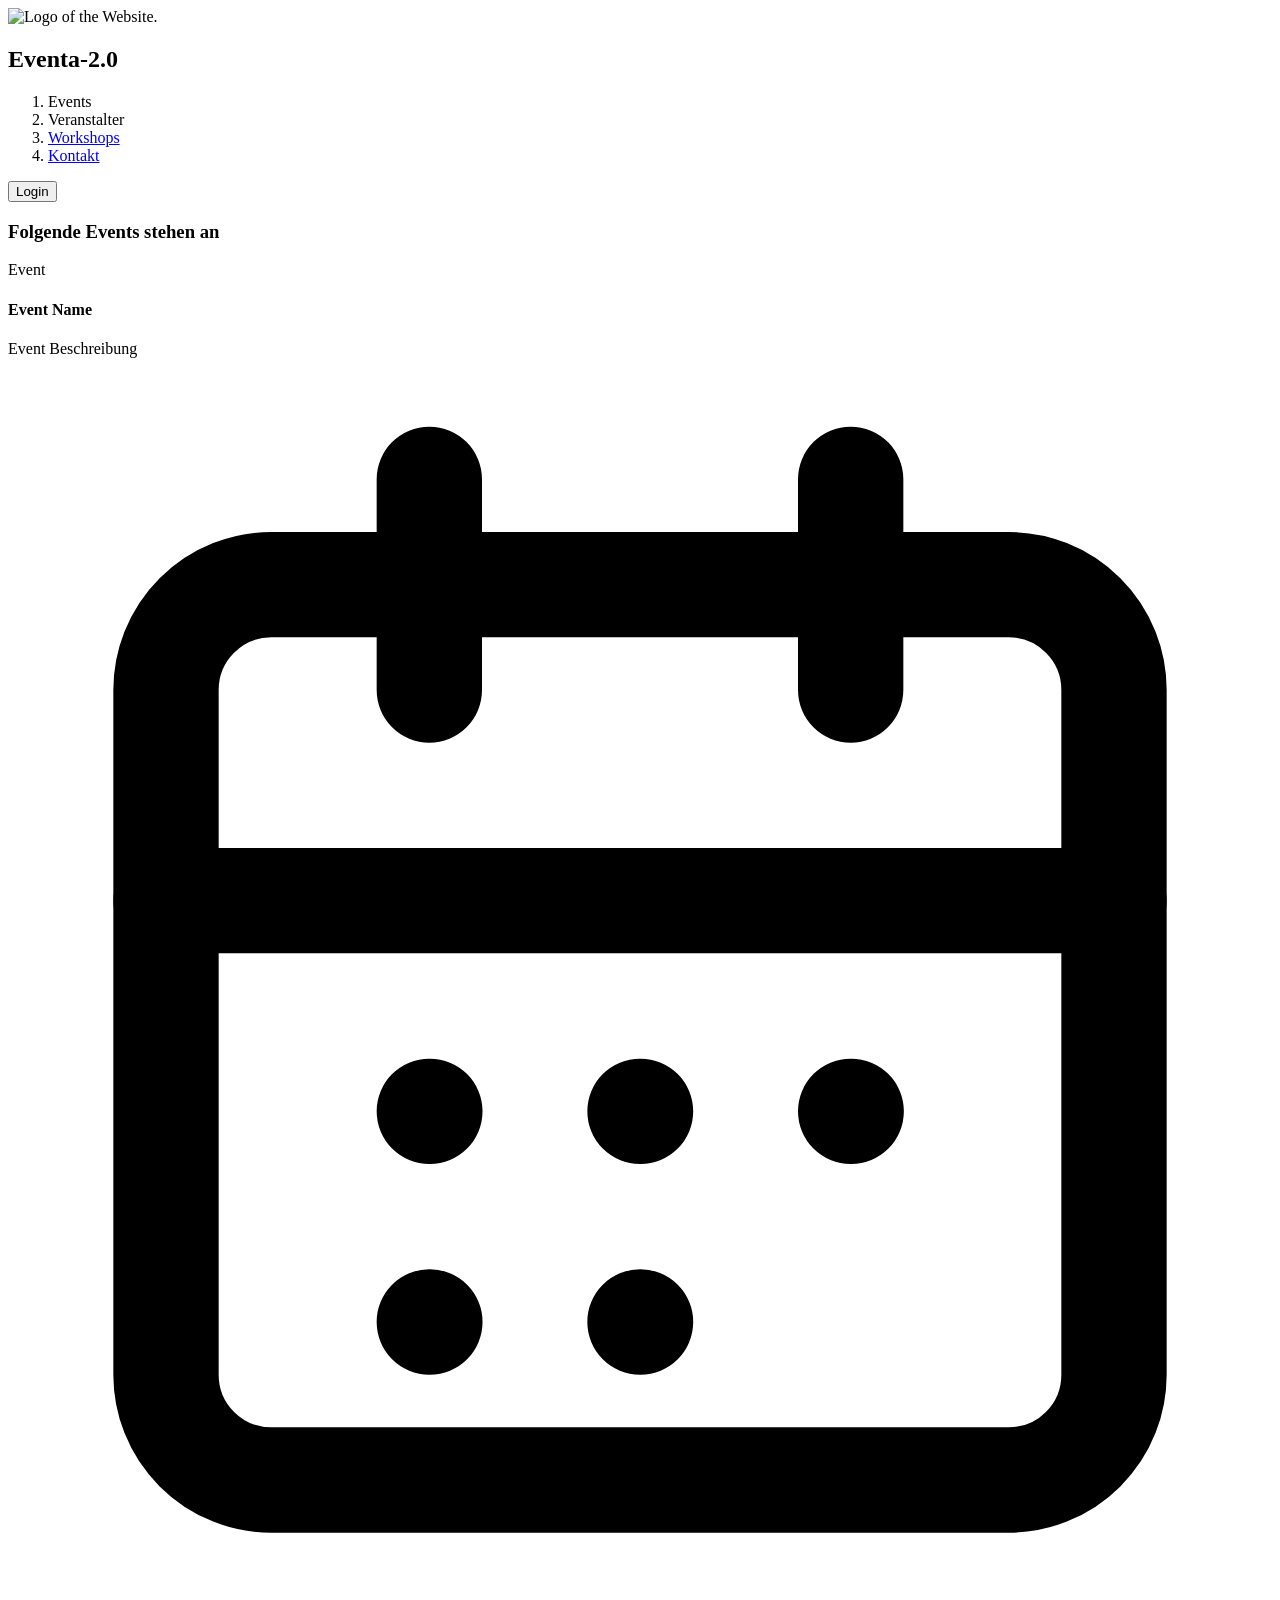
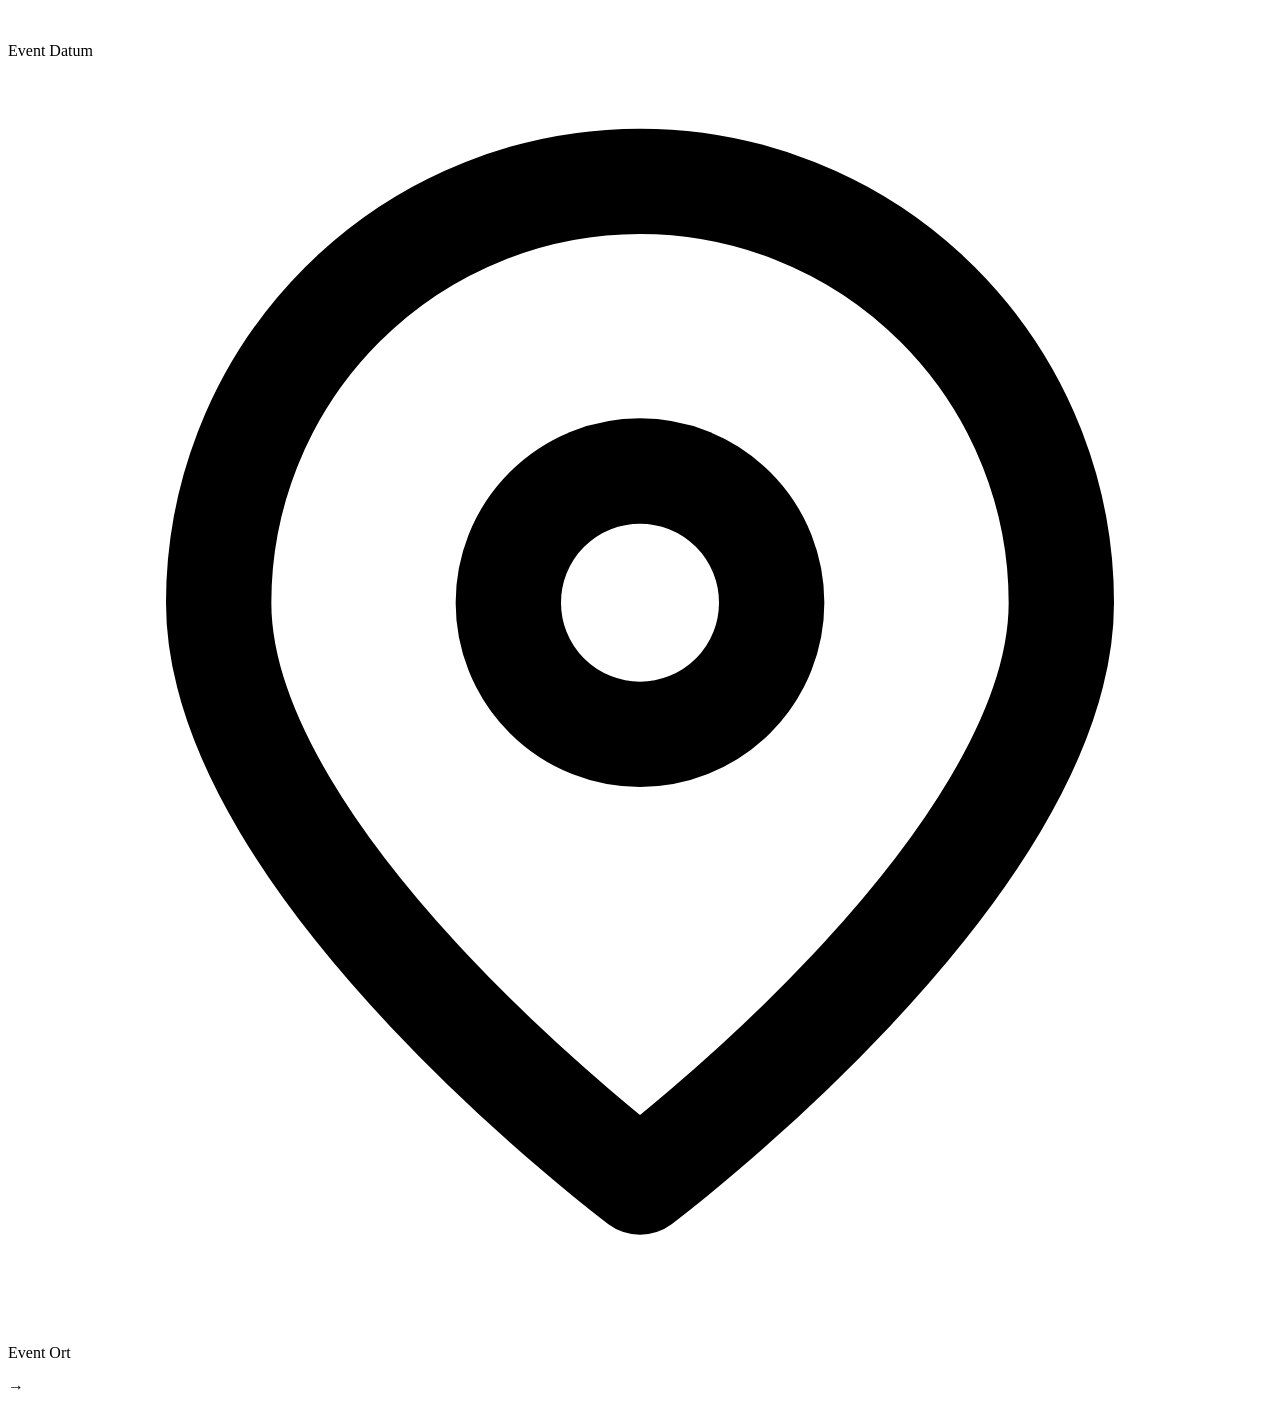
<file: User-Service/src/main/resources/templates/events.html>
<!doctype html>
<html lang="en">
<head>
    <meta charset="UTF-8">
    <meta name="viewport" content="width=device-width, initial-scale=1">
    <title>Document</title>
    <link rel="stylesheet" th:href="@{/events/style.css}">
</head>
<body>
<nav class="navbar">
    <img th:src="@{/images/logo-evntra2-0.png}" class="site-logo" alt="Logo of the Website.">
    <h1 class="main-header">
        <a th:href="@{/}">Eventa-2.0</a>
    </h1>
    <ol class="link-list">
        <li><a th:href="@{/events}">Events</a></li>
        <li><a th:href="@{/organizer}">Veranstalter</a></li>
        <li><a href="#">Workshops</a></li>
        <li><a href="#">Kontakt</a></li>
    </ol>
    <button class="login-btn" type="submit">
        <a th:href="@{/login}">Login</a>
    </button>
</nav>
<main class="current-event-list">
    <h3 class="evnt-list-header">Folgende Events stehen an</h3>
    <div class="section-divider" aria-hidden="true"></div>
    <div class="event" th:each="event : ${eventList}">
        <div class="event-card-content">
            <div class="event-card-heading">
                <span class="event-label">Event</span>
                <h4 class="event-name" th:text="${event.eventName}">
                    Event Name
                </h4>
            </div>
            <p class="event-description" th:text="${event.eventDescription}">
                Event Beschreibung
            </p>
            <div class="event-details">
                <p class="event-detail event-date">
                    <svg class="event-detail-icon" xmlns="http://www.w3.org/2000/svg" viewBox="0 0 24 24" fill="none"
                         stroke="currentColor" stroke-width="2" stroke-linecap="round" stroke-linejoin="round"
                         aria-hidden="true">
                        <rect x="3" y="4" width="18" height="17" rx="2"></rect>
                        <path d="M16 2v4M8 2v4M3 10h18"></path>
                        <path d="M8 14h.01M12 14h.01M16 14h.01M8 18h.01M12 18h.01"></path>
                    </svg>
                    <span th:text="${event.eventDate}">Event Datum</span>
                </p>
                <p class="event-detail event-location">
                    <svg class="event-detail-icon" xmlns="http://www.w3.org/2000/svg" viewBox="0 0 24 24" fill="none"
                         stroke="currentColor" stroke-width="2" stroke-linecap="round" stroke-linejoin="round"
                         aria-hidden="true">
                        <path d="M20 10c0 5-8 11-8 11S4 15 4 10a8 8 0 1 1 16 0Z"></path>
                        <circle cx="12" cy="10" r="2.5"></circle>
                    </svg>
                    <span th:text="${event.location}">Event Ort</span>
                </p>
            </div>
        </div>
        <div class="event-card-arrow" aria-hidden="true">→</div>
    </div>
</main>
</body>
</html>
</file>
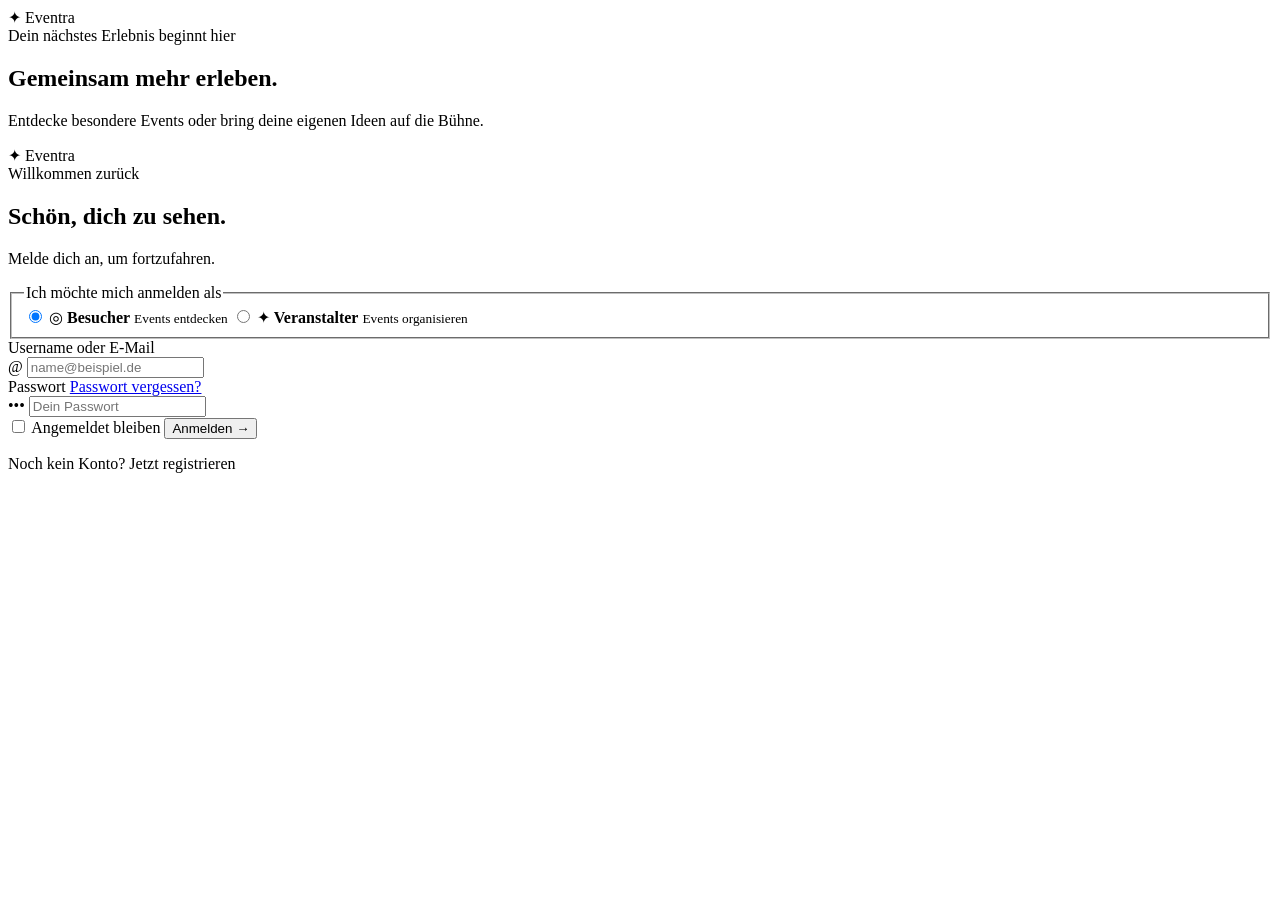
<file: User-Service/src/main/resources/templates/login.html>
<!doctype html>
<html lang="de">
<head>
    <meta charset="UTF-8">
    <meta name="viewport" content="width=device-width, initial-scale=1">
    <title>Anmelden | Eventra</title>
    <link rel="stylesheet" th:href="@{/login/style.css}">
</head>
<body>
<main class="login-page">
    <section class="login-visual" aria-label="Eventra">
        <a class="brand" th:href="@{http://localhost:8081/}" aria-label="Eventra Startseite">
            <span class="brand-mark" aria-hidden="true">✦</span>
            <span>Eventra</span>
        </a>
        <div class="visual-content">
            <span class="eyebrow">Dein nächstes Erlebnis beginnt hier</span>
            <h1>Gemeinsam mehr erleben.</h1>
            <p>Entdecke besondere Events oder bring deine eigenen Ideen auf die Bühne.</p>
        </div>
        <div class="visual-orbit orbit-one" aria-hidden="true"></div>
        <div class="visual-orbit orbit-two" aria-hidden="true"></div>
        <div class="visual-glow" aria-hidden="true"></div>
    </section>
    <section class="login-panel">
        <div class="login-card">
            <div class="mobile-brand" aria-hidden="true">
                <span class="brand-mark">✦</span>
                <span>Eventra</span>
            </div>
            <div class="login-heading">
                <span class="eyebrow">Willkommen zurück</span>
                <h2>Schön, dich zu sehen.</h2>
                <p>Melde dich an, um fortzufahren.</p>
            </div>
            <form class="login-form" th:action="@{/login/user}" method="post">
                <fieldset class="role-selection">
                    <legend>Ich möchte mich anmelden als</legend>
                    <div class="role-options">
                        <label class="role-option">
                            <input type="radio" name="role" value="visitor" required checked>
                            <span class="role-content">
                                <span class="role-icon" aria-hidden="true">◎</span>
                                <span>
                                    <strong>Besucher</strong>
                                    <small>Events entdecken</small>
                                </span>
                            </span>
                        </label>
                        <label class="role-option">
                            <input type="radio" name="role" value="organizer">
                            <span class="role-content">
                                <span class="role-icon" aria-hidden="true">✦</span>
                                <span>
                                    <strong>Veranstalter</strong>
                                    <small>Events organisieren</small>
                                </span>
                            </span>
                        </label>
                    </div>
                </fieldset>
                <div class="form-field">
                    <label for="username">Username oder E-Mail</label>
                    <div class="input-wrapper">
                        <span class="input-icon" aria-hidden="true">@</span>
                        <input id="username" name="username" type="text" autocomplete="username"
                               placeholder="name@beispiel.de" required>
                    </div>
                </div>
                <div class="form-field">
                    <div class="field-label-row">
                        <label for="password">Passwort</label>
                        <a class="forgot-link" href="#password-reset">Passwort vergessen?</a>
                    </div>
                    <div class="input-wrapper">
                        <span class="input-icon" aria-hidden="true">•••</span>
                        <input id="password" name="password" type="password" autocomplete="current-password"
                               placeholder="Dein Passwort" required>
                    </div>
                </div>
                <label class="remember-option">
                    <input type="checkbox" name="remember-me" value="true">
                    <span class="checkbox-mark" aria-hidden="true"></span>
                    <span>Angemeldet bleiben</span>
                </label>
                <button class="login-button" type="submit">
                    Anmelden
                    <span aria-hidden="true">→</span>
                </button>
            </form>
            <p class="register-hint">Noch kein Konto? <a th:href="@{/register}">Jetzt registrieren</a></p>
        </div>
    </section>
</main>
</body>
</html>
</file>
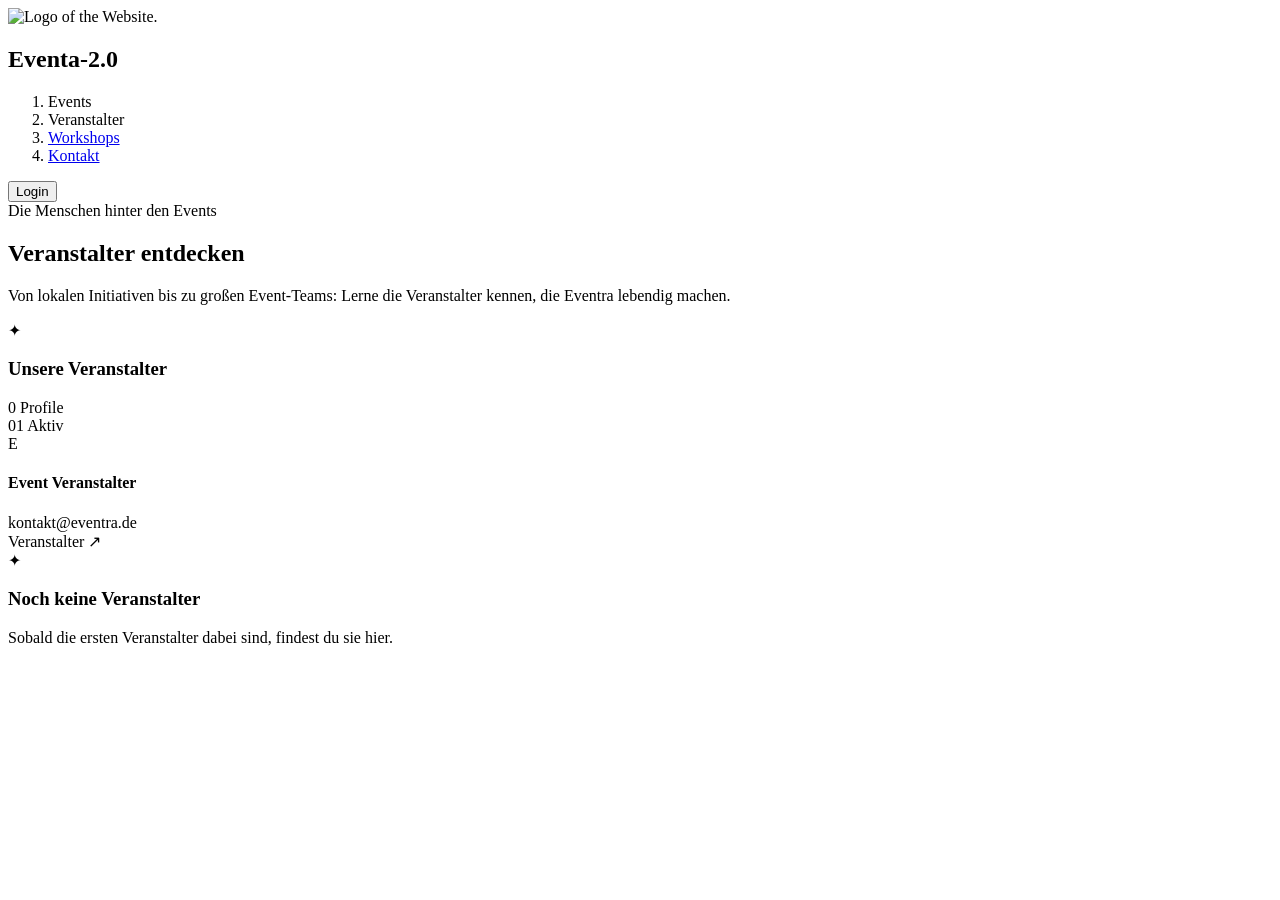
<file: User-Service/src/main/resources/templates/organizer.html>
<!doctype html>
<html lang="de">
<head>
    <meta charset="UTF-8">
    <meta name="viewport" content="width=device-width, initial-scale=1">
    <title>Veranstalter | Eventra-2.0</title>
    <link rel="stylesheet" th:href="@{/organizer/style.css}">
</head>
<body>
<nav class="navbar">
    <img th:src="@{/images/logo-evntra2-0.png}" class="site-logo" alt="Logo of the Website.">
    <h1 class="main-header">
        <a th:href="@{/}">Eventa-2.0</a>
    </h1>
    <ol class="link-list">
        <li><a th:href="@{/events}">Events</a></li>
        <li><a th:href="@{/organizer}">Veranstalter</a></li>
        <li><a href="#">Workshops</a></li>
        <li><a href="#">Kontakt</a></li>
    </ol>
    <button class="login-btn" type="submit">
        <a th:href="@{/login}">Login</a>
    </button>
</nav>
<main class="organizer-page">
    <section class="organizer-intro" aria-labelledby="organizer-title">
        <div class="intro-copy">
            <span class="eyebrow">Die Menschen hinter den Events</span>
            <h2 id="organizer-title">Veranstalter entdecken</h2>
            <p>Von lokalen Initiativen bis zu großen Event-Teams: Lerne die Veranstalter kennen, die Eventra lebendig machen.</p>
        </div>
        <div class="intro-mark" aria-hidden="true"><span>✦</span></div>
    </section>

    <div class="section-heading">
        <h3>Unsere Veranstalter</h3>
        <span class="organizer-count" th:text="${organizerList.size()} + ' Profile'">0 Profile</span>
    </div>

    <div class="organizer-grid" th:if="${!organizerList.isEmpty()}">
        <article class="organizer-card" th:each="organizer, iteration : ${organizerList}">
            <div class="card-topline">
                <span class="card-number" th:text="${#numbers.formatInteger(iteration.count, 2)}">01</span>
                <span class="organizer-status"><span></span> Aktiv</span>
            </div>
            <div class="organizer-avatar" aria-hidden="true"
                 th:text="${organizer.organizationName != null and !organizer.organizationName.isEmpty() ? #strings.substring(organizer.organizationName, 0, 1).toUpperCase() : '?'}">E</div>
            <h4 th:text="${organizer.organizationName}">Event Veranstalter</h4>
            <a class="organizer-contact" th:href="'mailto:' + ${organizer.email}"
               th:text="${organizer.email}">kontakt@eventra.de</a>
            <div class="card-footer">
                <span>Veranstalter</span>
                <span class="card-arrow" aria-hidden="true">↗</span>
            </div>
        </article>
    </div>

    <div class="empty-state" th:if="${organizerList.isEmpty()}">
        <span class="empty-icon" aria-hidden="true">✦</span>
        <h3>Noch keine Veranstalter</h3>
        <p>Sobald die ersten Veranstalter dabei sind, findest du sie hier.</p>
    </div>
</main>
</body>
</html>
</file>
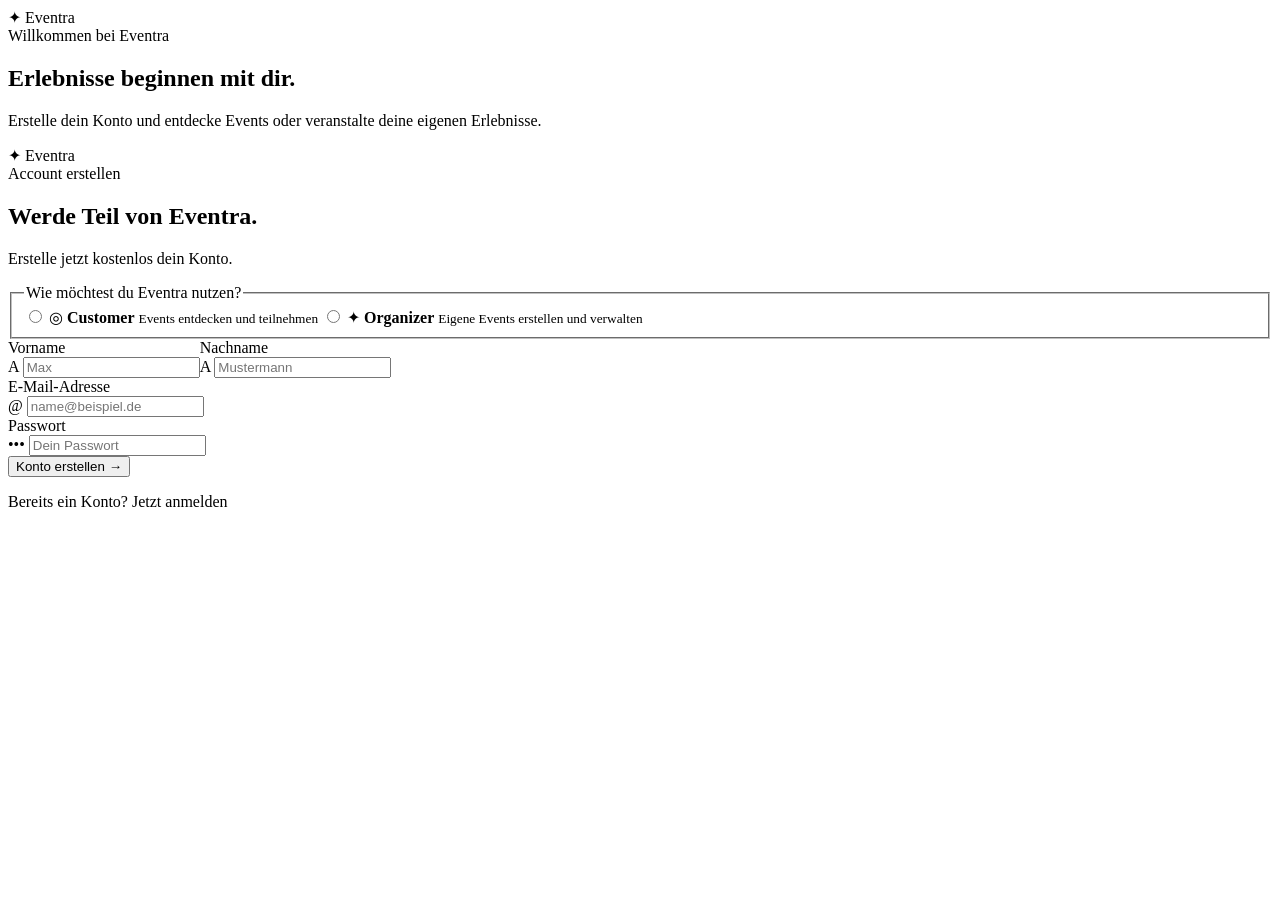
<file: User-Service/src/main/resources/templates/register.html>
<!doctype html>
<html lang="en">
<head>
    <meta charset="UTF-8">
    <meta name="viewport" content="width=device-width, initial-scale=1">
    <title>Document</title>
    <link rel="stylesheet" th:href="@{/register/style.css}">
</head>
<body>
<main class="register-page">
    <section class="register-visual" aria-label="Eventra"><a class="brand" th:href="@{http://localhost:8081/}"
                                                             aria-label="Eventra Startseite"> <span class="brand-mark"
                                                                                                    aria-hidden="true">✦</span>
        <span>Eventra</span> </a>
        <div class="visual-content"><span class="eyebrow">Willkommen bei Eventra</span>
            <h1>Erlebnisse beginnen mit dir.</h1>
            <p>Erstelle dein Konto und entdecke Events oder veranstalte deine eigenen Erlebnisse.</p></div>
        <div class="visual-orbit orbit-one" aria-hidden="true"></div>
        <div class="visual-orbit orbit-two" aria-hidden="true"></div>
        <div class="visual-glow" aria-hidden="true"></div>
    </section>
    <section class="register-panel">
        <div class="register-card">
            <div class="mobile-brand" aria-hidden="true"><span class="brand-mark">✦</span> <span>Eventra</span></div>
            <div class="register-heading"><span class="eyebrow">Account erstellen</span>
                <h2>Werde Teil von Eventra.</h2>
                <p>Erstelle jetzt kostenlos dein Konto.</p></div>
            <form class="register-form" th:action="@{/register}" th:object="${registerForm}" method="post">
                <fieldset class="role-selection">
                    <legend>Wie möchtest du Eventra nutzen?</legend>
                    <div class="role-options"><label class="role-option"> <input type="radio" th:field="*{role}"
                                                                                 value="customer" required> <span
                            class="role-content"> <span class="role-icon" aria-hidden="true">◎</span> <span> <strong>Customer</strong> <small>Events entdecken und teilnehmen</small> </span> </span>
                    </label> <label class="role-option"> <input type="radio" th:field="*{role}" value="organizer"
                                                                required> <span class="role-content"> <span
                            class="role-icon" aria-hidden="true">✦</span> <span> <strong>Organizer</strong> <small>Eigene Events erstellen und verwalten</small> </span> </span>
                    </label></div>
                </fieldset>
                <div id="customer-fields" class="form-row">
                    <div class="form-field"><label for="firstName">Vorname</label>
                        <div class="input-wrapper"><span class="input-icon" aria-hidden="true">A</span> <input
                                id="firstName" type="text" th:field="*{firstName}" autocomplete="given-name"
                                placeholder="Max"></div>
                    </div>
                    <div class="form-field"><label for="lastName">Nachname</label>
                        <div class="input-wrapper"><span class="input-icon" aria-hidden="true">A</span> <input
                                id="lastName" type="text" th:field="*{lastName}" autocomplete="family-name"
                                placeholder="Mustermann"></div>
                    </div>
                </div>
                <div id="organizer-fields" class="form-field" style="display: none;"><label for="organizationName">Organisationsname</label>
                    <div class="input-wrapper"><span class="input-icon" aria-hidden="true">✦</span> <input
                            id="organizationName" type="text" th:field="*{organizationName}" autocomplete="organization"
                            placeholder="Meine Eventagentur"></div>
                </div>
                <div class="form-field"><label for="email">E-Mail-Adresse</label>
                    <div class="input-wrapper"><span class="input-icon" aria-hidden="true">@</span> <input id="email"
                                                                                                           type="email"
                                                                                                           th:field="*{email}"
                                                                                                           autocomplete="email"
                                                                                                           placeholder="name@beispiel.de"
                                                                                                           required>
                    </div>
                </div>
                <div class="form-field"><label for="password">Passwort</label>
                    <div class="input-wrapper"><span class="input-icon" aria-hidden="true">•••</span> <input
                            id="password" type="password" th:field="*{password}" autocomplete="new-password"
                            placeholder="Dein Passwort" required></div>
                </div>
                <button class="register-button" type="submit"> Konto erstellen <span aria-hidden="true">→</span>
                </button>
            </form>
            <p class="login-hint">Bereits ein Konto? <a th:href="@{/login}">Jetzt anmelden</a></p></div>
    </section>
</main>
<script> const customerFields = document.getElementById("customer-fields");
const organizerFields = document.getElementById("organizer-fields");
const firstName = document.getElementById("firstName");
const lastName = document.getElementById("lastName");
const organizationName = document.getElementById("organizationName");
const roleInputs = document.querySelectorAll('input[name="role"]');

function updateRegistrationFields() {
    const selectedRole = document.querySelector('input[name="role"]:checked')?.value;
    if (selectedRole === "organizer") {
        customerFields.style.display = "none";
        organizerFields.style.display = "block";
        firstName.required = false;
        lastName.required = false;
        organizationName.required = true;
    } else {
        customerFields.style.display = "flex";
        organizerFields.style.display = "none";
        firstName.required = true;
        lastName.required = true;
        organizationName.required = false;
    }
}

roleInputs.forEach(input => {
    input.addEventListener("change", updateRegistrationFields);
});
updateRegistrationFields(); </script>
</body>
</html>
</file>
